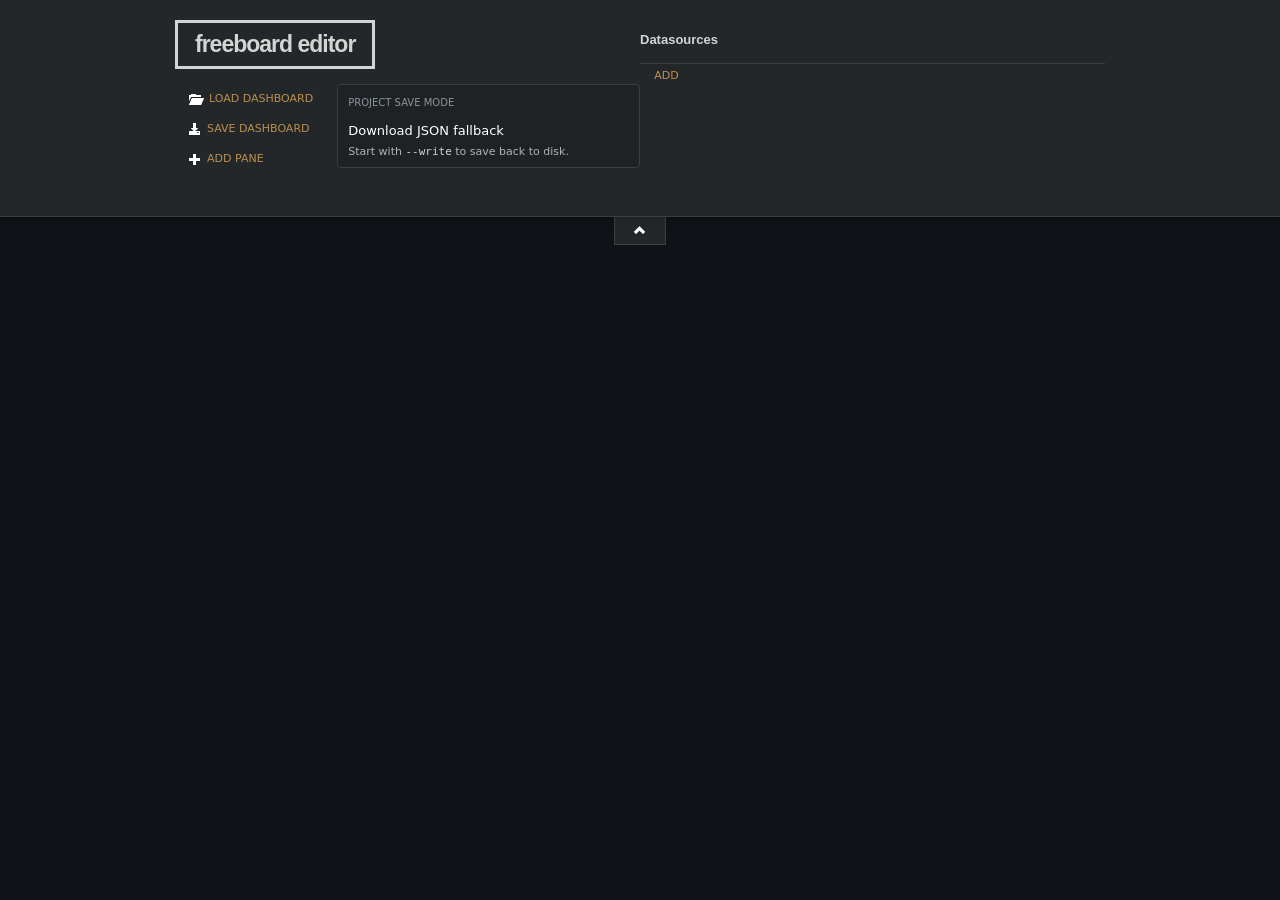
<file: index-dev.html>
<!DOCTYPE html>
<!-- Dev Version links to full versions (non-minified) of javascript and css files -->
<html>
<head>
    <meta charset="UTF-8">
    <title>freeboard</title>
	<meta name="mobile-web-app-capable" content="yes">
    <meta name="apple-mobile-web-app-capable" content="yes" />
    <meta name="apple-mobile-web-app-status-bar-style" content="black" />
    <meta name="viewport" content = "width = device-width, initial-scale = 1, user-scalable = no" />
    <link href="lib/css/thirdparty/jquery.gridster.min.css" rel="stylesheet" />
	<link href="lib/css/thirdparty/codemirror.css" rel="stylesheet" />
	<link href="lib/css/thirdparty/codemirror-ambiance.css" rel="stylesheet" />
    <link href="lib/css/freeboard/styles.css" rel="stylesheet" />
    <script src="lib/js/thirdparty/head.js"></script>
    <script type="text/javascript">
        head.js("lib/js/thirdparty/knockout.js",
                "lib/js/thirdparty/jquery.js",
                "lib/js/thirdparty/jquery-ui.js",
                "lib/js/thirdparty/underscore.js",
                "lib/js/thirdparty/jquery.gridster.js",
                "lib/js/thirdparty/jquery.caret.js",
				"lib/js/thirdparty/codemirror.js",
				"lib/js/thirdparty/jquery.xdomainrequest.js",

                "lib/js/freeboard/FreeboardModel.js",
                "lib/js/freeboard/DatasourceModel.js",
                "lib/js/freeboard/PaneModel.js",
                "lib/js/freeboard/WidgetModel.js",
                "lib/js/freeboard/FreeboardUI.js",
                "lib/js/freeboard/DialogBox.js",
                "lib/js/freeboard/PluginEditor.js",
                "lib/js/freeboard/ValueEditor.js",
                "lib/js/freeboard/JSEditor.js",
                "lib/js/freeboard/DeveloperConsole.js",
                "lib/js/freeboard/freeboard.js",

                "plugins/freeboard/freeboard.datasources.js",
                "plugins/freeboard/freeboard.widgets.js",
                "examples/plugin_example.js",

                // *** Load more plugins here ***
                function(){
                    $(function()
                    { //DOM Ready
						freeboard.setAssetRoot("/freeboard-ui/");
                        freeboard.initialize(true);
                    });
                });
    </script>
</head>
<body>
<div id="board-content">
    <img id="dash-logo" data-bind="attr:{src: header_image}, visible:header_image()">
    <div class="gridster responsive-column-width">
        <ul data-bind="grid: true">
        </ul>
    </div>
</div>
<header id="main-header" data-bind="if:allow_edit">
    <div id="admin-bar">
        <div id="admin-menu">
            <div id="board-tools">
                <h1 id="board-logo" class="title bordered">freeboard editor</h1>
                <div id="board-actions">
                    <ul class="board-toolbar vertical">
                        <li data-bind="click: loadDashboardFromLocalFile"><i id="full-screen-icon" class="icon-folder-open icon-white"></i><label id="full-screen">Load Dashboard</label></li>
                        <li><i class="icon-download-alt icon-white"></i>
                            <label data-bind="click: saveDashboardClicked">Save Dashboard</label>
                            <label style="display: none;" data-bind="click: saveDashboard" data-pretty="true">[Pretty]</label>
                            <label style="display: none;" data-bind="click: saveDashboard" data-pretty="false">[Minified]</label>
                        </li>
                        <li id="add-pane" data-bind="click: createPane"><i class="icon-plus icon-white"></i><label>Add Pane</label></li>
                    </ul>
                    <div id="project-save-mode" class="project-save-mode">
                        <div class="project-save-mode-label">Project Save Mode</div>
                        <div id="project-save-mode-value" class="project-save-mode-value">Download JSON fallback</div>
                        <div id="project-save-mode-detail" class="project-save-mode-detail">Start with <code>--write</code> to save back to disk.</div>
                    </div>
                </div>
            </div>
            <div id="datasources">
                <h2 class="title">Datasources</h2>

                <div class="datasource-list-container">
                    <table class="table table-condensed sub-table" id="datasources-list" data-bind="if: datasources().length">
                        <thead>
                        <tr>
                            <th>Name</th>
                            <th>Last Updated</th>
                            <th>&nbsp;</th>
                        </tr>
                        </thead>
                        <tbody data-bind="foreach: datasources">
                        <tr>
                            <td>
                                <span class="text-button datasource-name" data-bind="text: name, pluginEditor: {operation: 'edit', type: 'datasource'}"></span>
                            </td>
                            <td data-bind="text: last_updated"></td>
                            <td>
                                <ul class="board-toolbar">
                                    <li data-bind="click: updateNow"><i class="icon-refresh icon-white"></i></li>
                                    <li data-bind="pluginEditor: {operation: 'delete', type: 'datasource'}">
                                        <i class="icon-trash icon-white"></i></li>
                                </ul>
                            </td>
                        </tr>
                        </tbody>
                    </table>
                </div>
                <span class="text-button table-operation" data-bind="pluginEditor: {operation: 'add', type: 'datasource'}">ADD</span>
            </div>
        </div>
    </div>
	<div id="column-tools" class="responsive-column-width">
		<ul class="board-toolbar left-columns">
			<li class="column-tool add" data-bind="click: addGridColumnLeft"><span class="column-icon right"></span><i class="icon-arrow-left icon-white"></i></li>
			<li class="column-tool sub" data-bind="click: subGridColumnLeft"><span class="column-icon left"></span><i class="icon-arrow-right icon-white"></i></li>
		</ul>
		<ul class="board-toolbar right-columns">
			<li class="column-tool sub" data-bind="click: subGridColumnRight"><span class="column-icon right"></span><i class="icon-arrow-left icon-white"></i></li>
			<li class="column-tool add" data-bind="click: addGridColumnRight"><span class="column-icon left"></span><i class="icon-arrow-right icon-white"></i></li>
		</ul>
	</div>
    <div id="toggle-header" data-bind="click: toggleEditing">
        <i id="toggle-header-icon" class="icon-wrench icon-white"></i>
	</div>
</header>

<div style="display:hidden">
    <ul data-bind="template: { name: 'pane-template', foreach: panes}">
    </ul>
</div>

<script type="text/html" id="pane-template">
    <li data-bind="pane: true">
        <header>
            <h1 class="pane-title" data-bind="editableText: title, editable: $root.isEditing"></h1>
            <ul class="board-toolbar pane-tools">
                <li data-bind="pluginEditor: {operation: 'add', type: 'widget'}">
                    <i class="icon-plus icon-white"></i>
                </li>
                <li data-bind="pluginEditor: {operation: 'edit', type: 'pane'}">
                    <i class="icon-wrench icon-white"></i>
                </li>
                <li data-bind="pluginEditor: {operation: 'delete', type: 'pane'}">
                    <i class="icon-trash icon-white"></i>
                </li>
            </ul>
        </header>
        <section data-bind="foreach: widgets">
            <div class="sub-section" data-bind="css: 'sub-section-height-' + height()">
                <div class="widget" data-bind="widget: true, css:{fillsize:fillSize}"></div>
                <div class="sub-section-tools">
                    <ul class="board-toolbar">
                        <!-- ko if:$parent.widgetCanMoveUp($data) -->
                        <li data-bind="click:$parent.moveWidgetUp"><i class="icon-chevron-up icon-white"></i></li>
                        <!-- /ko -->
                        <!-- ko if:$parent.widgetCanMoveDown($data) -->
                        <li data-bind="click:$parent.moveWidgetDown"><i class="icon-chevron-down icon-white"></i></li>
                        <!-- /ko -->
                        <li data-bind="pluginEditor: {operation: 'edit', type: 'widget'}"><i class="icon-wrench icon-white"></i></li>
                        <li data-bind="pluginEditor: {operation: 'delete', type: 'widget'}"><i class="icon-trash icon-white"></i></li>
                    </ul>
                </div>
            </div>
        </section>
        <button type="button" class="pane-add-widget" data-bind="visible: $root.isEditing, pluginEditor: {operation: 'add', type: 'widget'}">Add widget</button>
    </li>
</script>

</body>
</html>
</file>
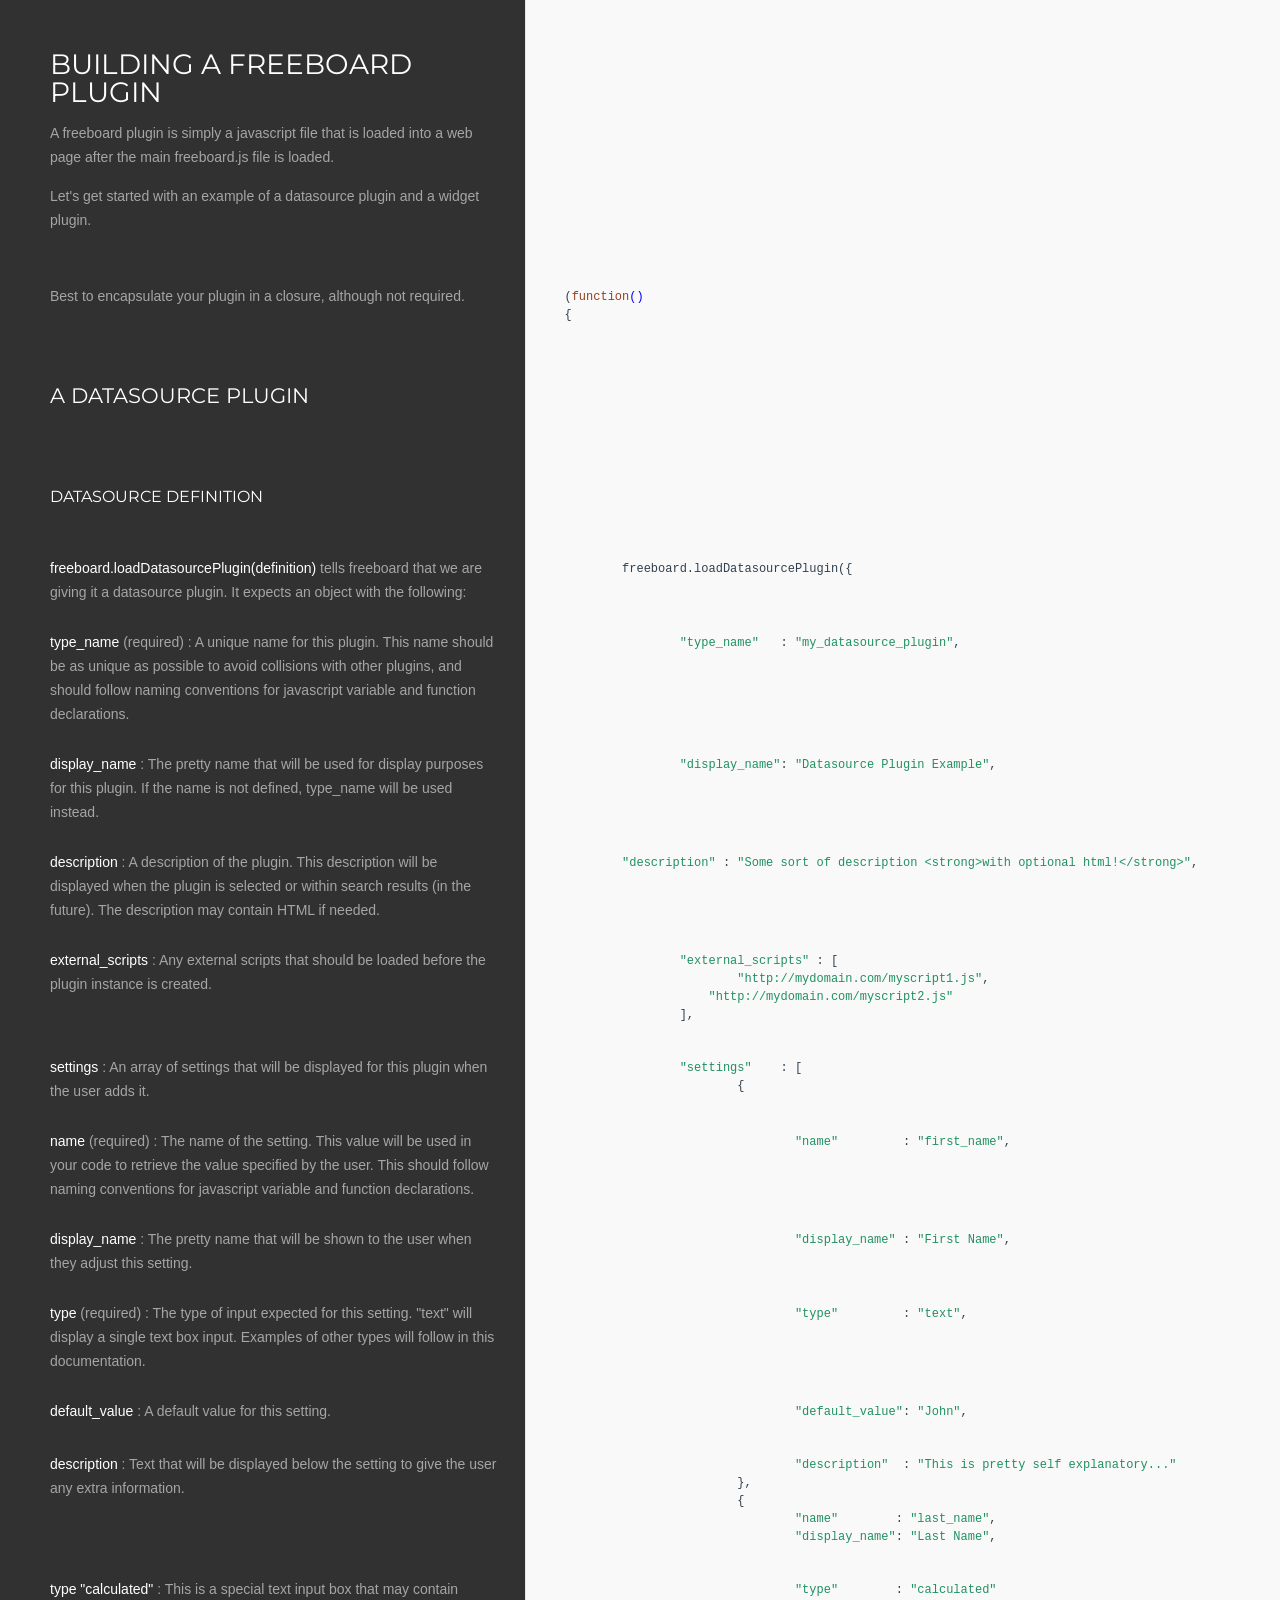
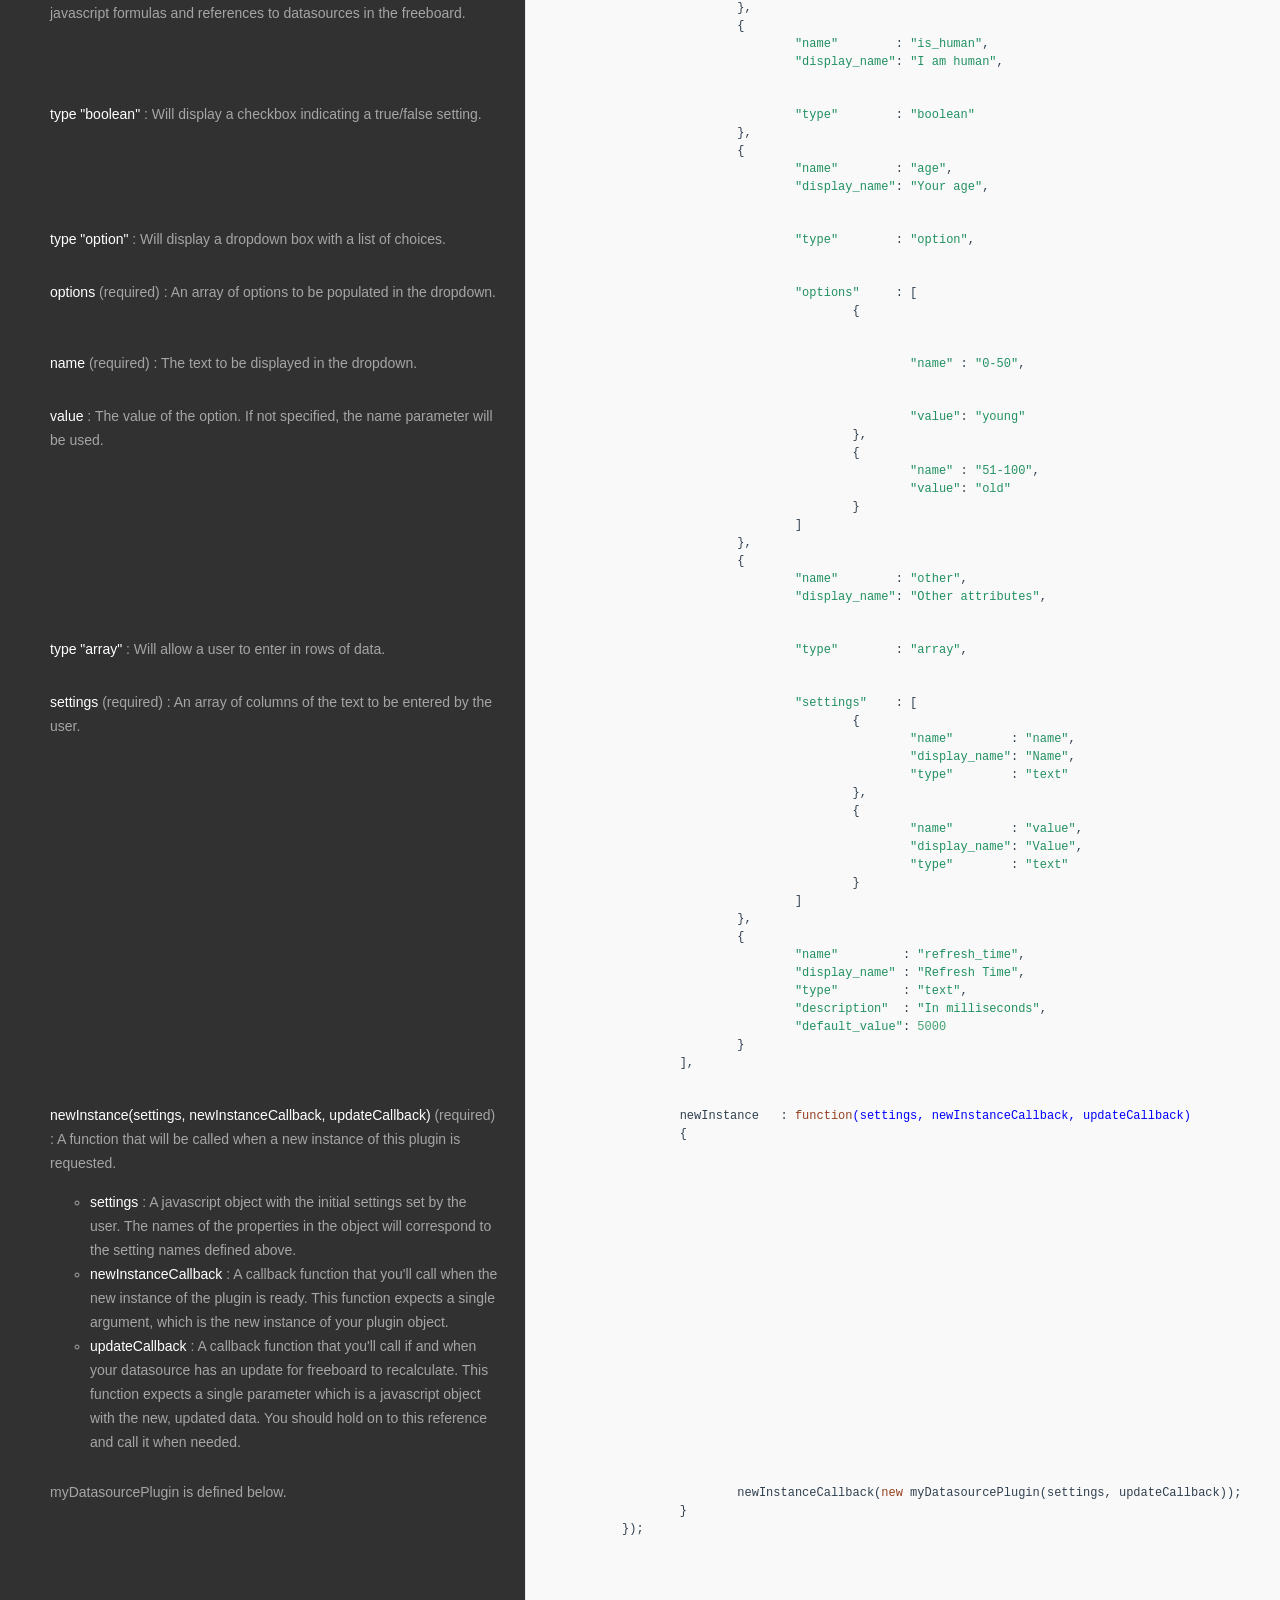
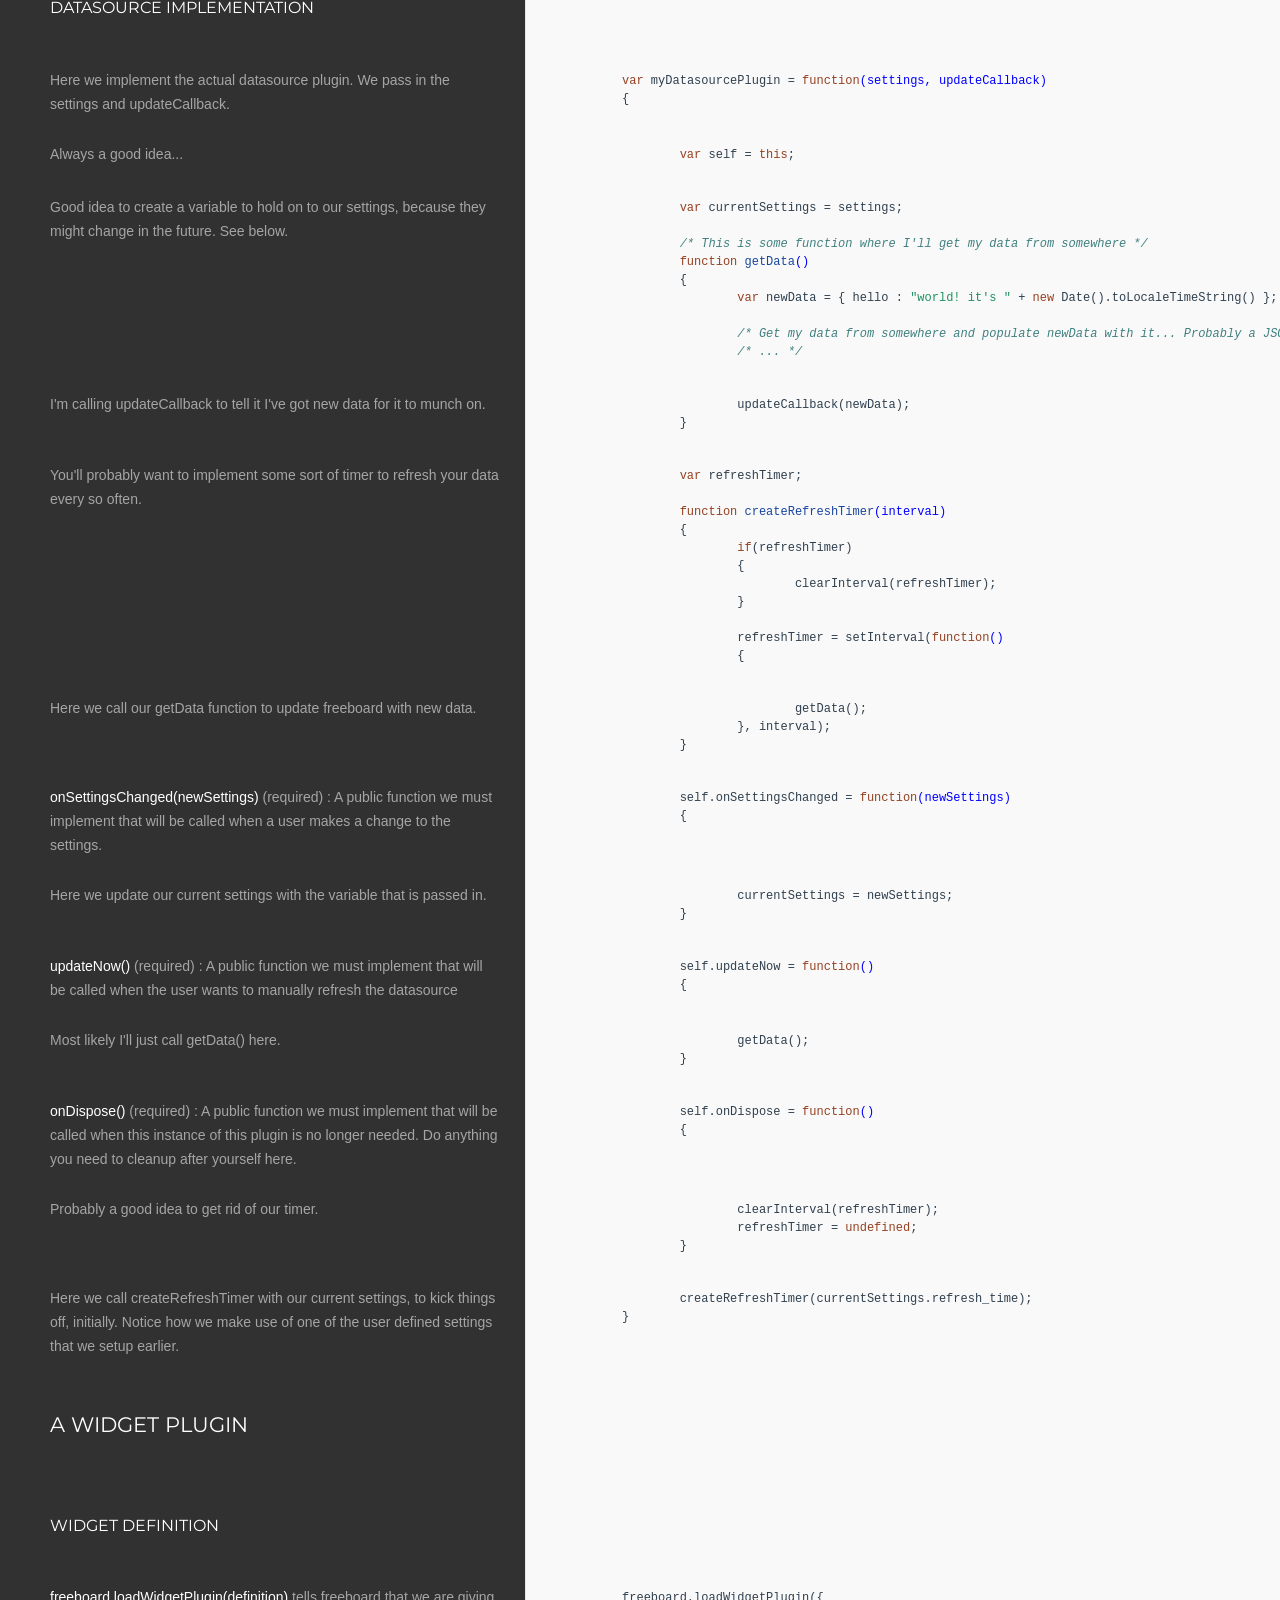
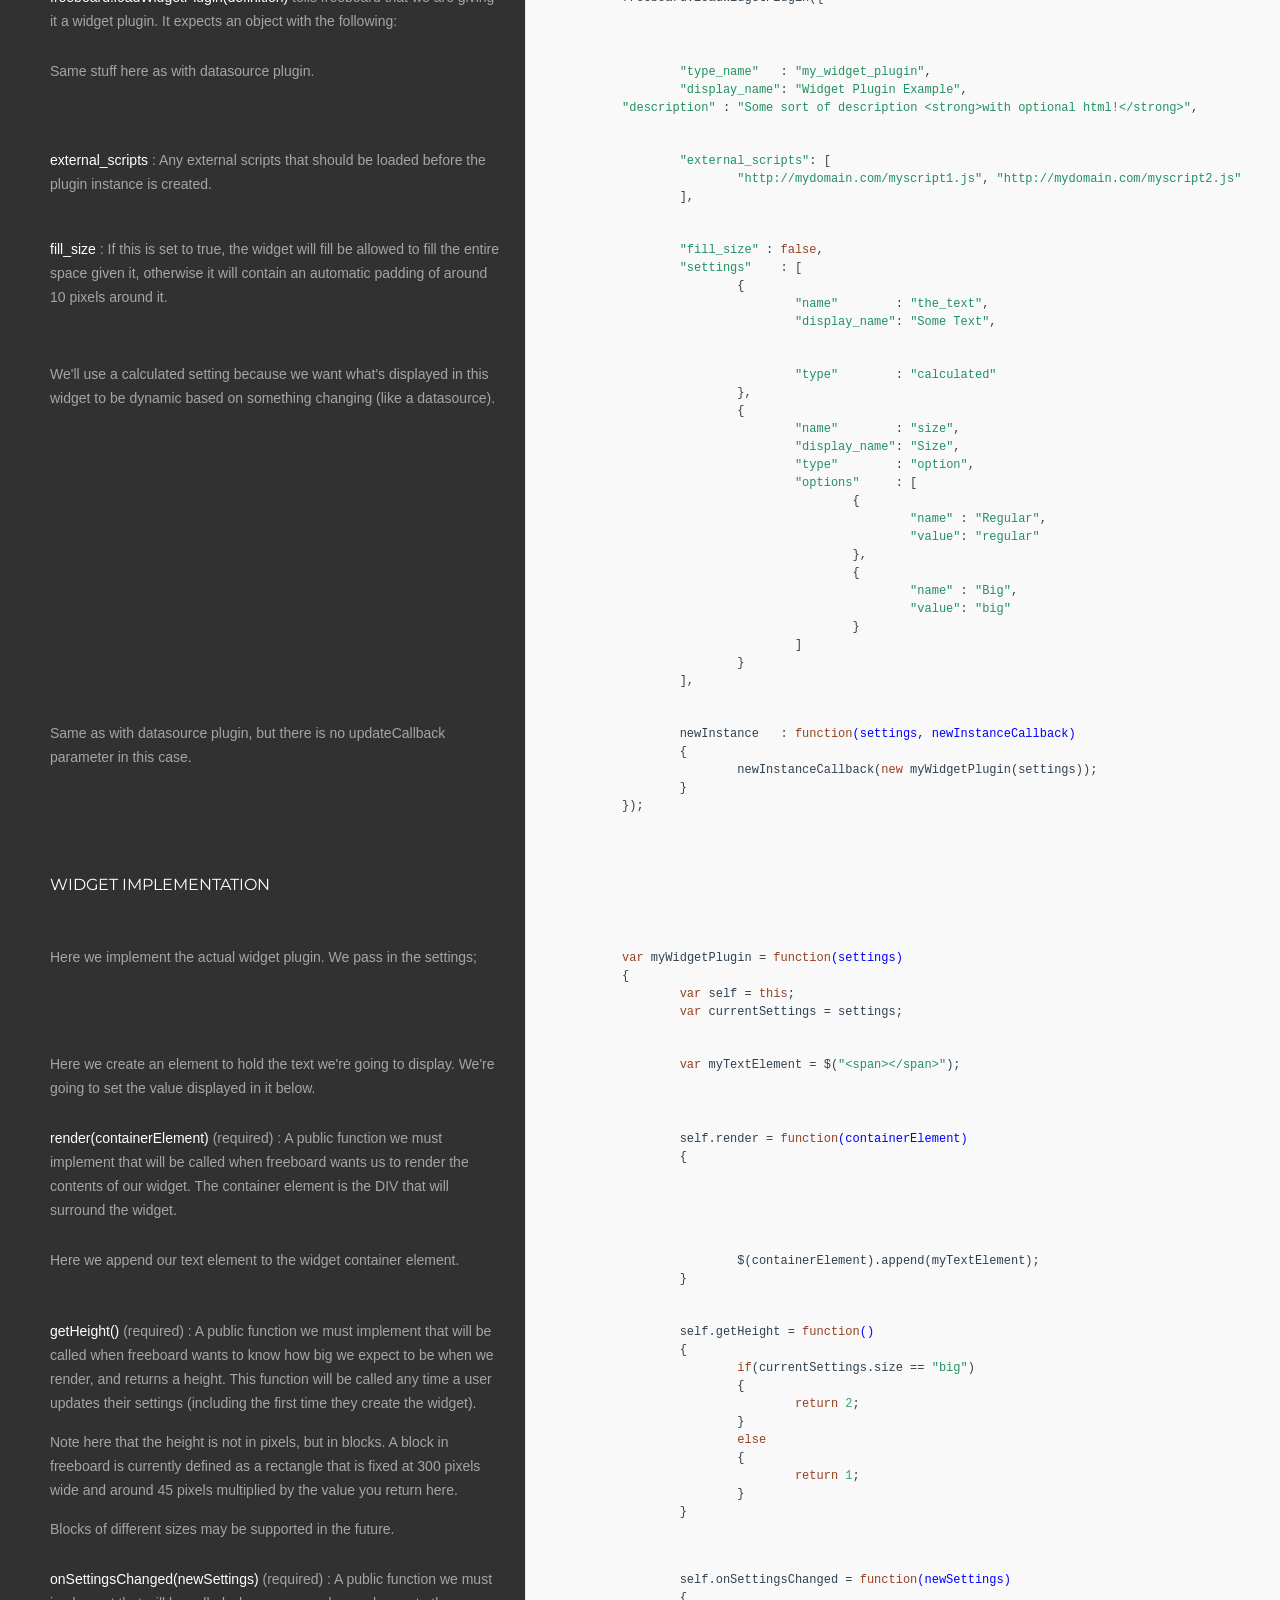
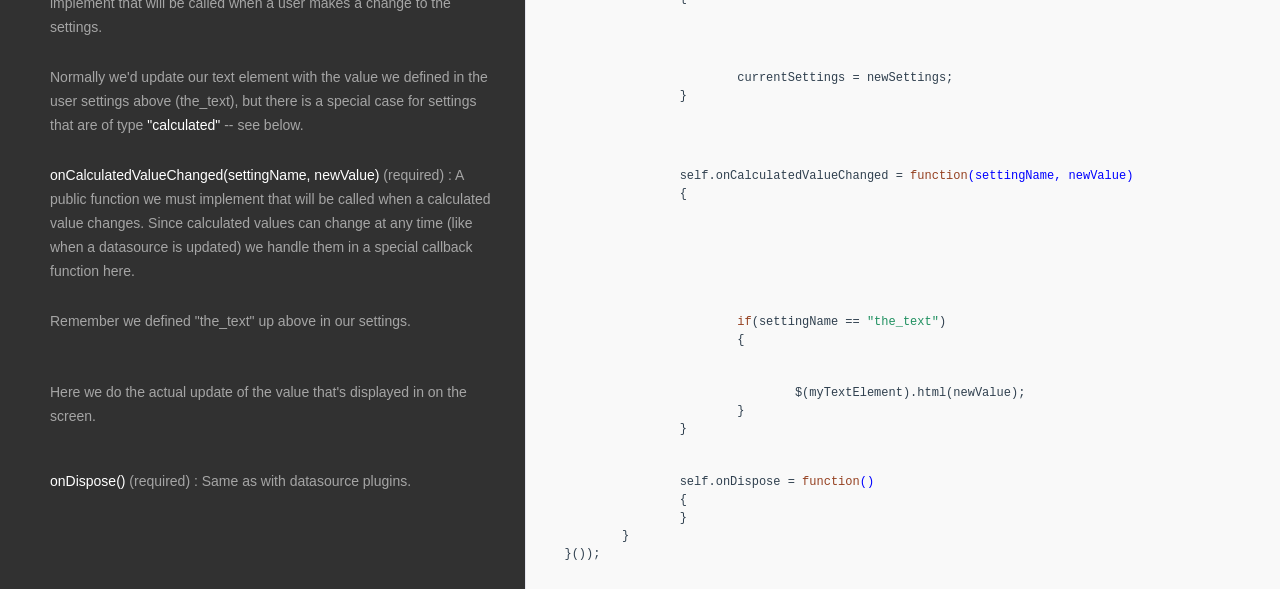
<file: docs/plugin_example.html>
<!DOCTYPE html>

<html>
<head>
  <title>Building a Freeboard Plugin</title>
  <meta http-equiv="content-type" content="text/html; charset=UTF-8">
  <meta name="viewport" content="width=device-width, target-densitydpi=160dpi, initial-scale=1.0; maximum-scale=1.0; user-scalable=0;">
  <link rel="stylesheet" media="all" href="docco-fb.css" />
</head>
<body>
  <div id="container">
    <div id="background"></div>
    
    <ul class="sections">
        
        
        
        <li id="section-1">
            <div class="annotation">
              
              <div class="pilwrap ">
                <a class="pilcrow" href="#section-1">&#182;</a>
              </div>
              <h1 id="building-a-freeboard-plugin">Building a Freeboard Plugin</h1>
<p>A freeboard plugin is simply a javascript file that is loaded into a web page after the main freeboard.js file is loaded.</p>
<p>Let&#39;s get started with an example of a datasource plugin and a widget plugin.</p>
<hr>

            </div>
            
        </li>
        
        
        <li id="section-2">
            <div class="annotation">
              
              <div class="pilwrap ">
                <a class="pilcrow" href="#section-2">&#182;</a>
              </div>
              <p>Best to encapsulate your plugin in a closure, although not required.</p>

            </div>
            
            <div class="content"><div class='highlight'><pre>(<span class="function"><span class="keyword">function</span><span class="params">()</span>
{</span></pre></div></div>
            
        </li>
        
        
        <li id="section-3">
            <div class="annotation">
              
              <div class="pilwrap ">
                <a class="pilcrow" href="#section-3">&#182;</a>
              </div>
              <h2 id="a-datasource-plugin">A Datasource Plugin</h2>
<hr>

            </div>
            
        </li>
        
        
        <li id="section-4">
            <div class="annotation">
              
              <div class="pilwrap ">
                <a class="pilcrow" href="#section-4">&#182;</a>
              </div>
              <h3 id="datasource-definition">Datasource Definition</h3>
<hr>

            </div>
            
        </li>
        
        
        <li id="section-5">
            <div class="annotation">
              
              <div class="pilwrap ">
                <a class="pilcrow" href="#section-5">&#182;</a>
              </div>
              <p><strong>freeboard.loadDatasourcePlugin(definition)</strong> tells freeboard that we are giving it a datasource plugin. It expects an object with the following:</p>

            </div>
            
            <div class="content"><div class='highlight'><pre>	freeboard.loadDatasourcePlugin({</pre></div></div>
            
        </li>
        
        
        <li id="section-6">
            <div class="annotation">
              
              <div class="pilwrap ">
                <a class="pilcrow" href="#section-6">&#182;</a>
              </div>
              <p><strong>type_name</strong> (required) : A unique name for this plugin. This name should be as unique as possible to avoid collisions with other plugins, and should follow naming conventions for javascript variable and function declarations.</p>

            </div>
            
            <div class="content"><div class='highlight'><pre>		<span class="string">"type_name"</span>   : <span class="string">"my_datasource_plugin"</span>,</pre></div></div>
            
        </li>
        
        
        <li id="section-7">
            <div class="annotation">
              
              <div class="pilwrap ">
                <a class="pilcrow" href="#section-7">&#182;</a>
              </div>
              <p><strong>display_name</strong> : The pretty name that will be used for display purposes for this plugin. If the name is not defined, type_name will be used instead.</p>

            </div>
            
            <div class="content"><div class='highlight'><pre>		<span class="string">"display_name"</span>: <span class="string">"Datasource Plugin Example"</span>,</pre></div></div>
            
        </li>
        
        
        <li id="section-8">
            <div class="annotation">
              
              <div class="pilwrap ">
                <a class="pilcrow" href="#section-8">&#182;</a>
              </div>
              <p><strong>description</strong> : A description of the plugin. This description will be displayed when the plugin is selected or within search results (in the future). The description may contain HTML if needed.</p>

            </div>
            
            <div class="content"><div class='highlight'><pre>        <span class="string">"description"</span> : <span class="string">"Some sort of description &lt;strong&gt;with optional html!&lt;/strong&gt;"</span>,</pre></div></div>
            
        </li>
        
        
        <li id="section-9">
            <div class="annotation">
              
              <div class="pilwrap ">
                <a class="pilcrow" href="#section-9">&#182;</a>
              </div>
              <p><strong>external_scripts</strong> : Any external scripts that should be loaded before the plugin instance is created.</p>

            </div>
            
            <div class="content"><div class='highlight'><pre>		<span class="string">"external_scripts"</span> : [
			<span class="string">"http://mydomain.com/myscript1.js"</span>,
		    <span class="string">"http://mydomain.com/myscript2.js"</span>
		],</pre></div></div>
            
        </li>
        
        
        <li id="section-10">
            <div class="annotation">
              
              <div class="pilwrap ">
                <a class="pilcrow" href="#section-10">&#182;</a>
              </div>
              <p><strong>settings</strong> : An array of settings that will be displayed for this plugin when the user adds it.</p>

            </div>
            
            <div class="content"><div class='highlight'><pre>		<span class="string">"settings"</span>    : [
			{</pre></div></div>
            
        </li>
        
        
        <li id="section-11">
            <div class="annotation">
              
              <div class="pilwrap ">
                <a class="pilcrow" href="#section-11">&#182;</a>
              </div>
              <p><strong>name</strong> (required) : The name of the setting. This value will be used in your code to retrieve the value specified by the user. This should follow naming conventions for javascript variable and function declarations.</p>

            </div>
            
            <div class="content"><div class='highlight'><pre>				<span class="string">"name"</span>         : <span class="string">"first_name"</span>,</pre></div></div>
            
        </li>
        
        
        <li id="section-12">
            <div class="annotation">
              
              <div class="pilwrap ">
                <a class="pilcrow" href="#section-12">&#182;</a>
              </div>
              <p><strong>display_name</strong> : The pretty name that will be shown to the user when they adjust this setting.</p>

            </div>
            
            <div class="content"><div class='highlight'><pre>				<span class="string">"display_name"</span> : <span class="string">"First Name"</span>,</pre></div></div>
            
        </li>
        
        
        <li id="section-13">
            <div class="annotation">
              
              <div class="pilwrap ">
                <a class="pilcrow" href="#section-13">&#182;</a>
              </div>
              <p><strong>type</strong> (required) : The type of input expected for this setting. &quot;text&quot; will display a single text box input. Examples of other types will follow in this documentation.</p>

            </div>
            
            <div class="content"><div class='highlight'><pre>				<span class="string">"type"</span>         : <span class="string">"text"</span>,</pre></div></div>
            
        </li>
        
        
        <li id="section-14">
            <div class="annotation">
              
              <div class="pilwrap ">
                <a class="pilcrow" href="#section-14">&#182;</a>
              </div>
              <p><strong>default_value</strong> : A default value for this setting.</p>

            </div>
            
            <div class="content"><div class='highlight'><pre>				<span class="string">"default_value"</span>: <span class="string">"John"</span>,</pre></div></div>
            
        </li>
        
        
        <li id="section-15">
            <div class="annotation">
              
              <div class="pilwrap ">
                <a class="pilcrow" href="#section-15">&#182;</a>
              </div>
              <p><strong>description</strong> : Text that will be displayed below the setting to give the user any extra information.</p>

            </div>
            
            <div class="content"><div class='highlight'><pre>				<span class="string">"description"</span>  : <span class="string">"This is pretty self explanatory..."</span>
			},
			{
				<span class="string">"name"</span>        : <span class="string">"last_name"</span>,
				<span class="string">"display_name"</span>: <span class="string">"Last Name"</span>,</pre></div></div>
            
        </li>
        
        
        <li id="section-16">
            <div class="annotation">
              
              <div class="pilwrap ">
                <a class="pilcrow" href="#section-16">&#182;</a>
              </div>
              <p><strong>type &quot;calculated&quot;</strong> : This is a special text input box that may contain javascript formulas and references to datasources in the freeboard.</p>

            </div>
            
            <div class="content"><div class='highlight'><pre>				<span class="string">"type"</span>        : <span class="string">"calculated"</span>
			},
			{
				<span class="string">"name"</span>        : <span class="string">"is_human"</span>,
				<span class="string">"display_name"</span>: <span class="string">"I am human"</span>,</pre></div></div>
            
        </li>
        
        
        <li id="section-17">
            <div class="annotation">
              
              <div class="pilwrap ">
                <a class="pilcrow" href="#section-17">&#182;</a>
              </div>
              <p><strong>type &quot;boolean&quot;</strong> : Will display a checkbox indicating a true/false setting.</p>

            </div>
            
            <div class="content"><div class='highlight'><pre>				<span class="string">"type"</span>        : <span class="string">"boolean"</span>
			},
			{
				<span class="string">"name"</span>        : <span class="string">"age"</span>,
				<span class="string">"display_name"</span>: <span class="string">"Your age"</span>,</pre></div></div>
            
        </li>
        
        
        <li id="section-18">
            <div class="annotation">
              
              <div class="pilwrap ">
                <a class="pilcrow" href="#section-18">&#182;</a>
              </div>
              <p><strong>type &quot;option&quot;</strong> : Will display a dropdown box with a list of choices.</p>

            </div>
            
            <div class="content"><div class='highlight'><pre>				<span class="string">"type"</span>        : <span class="string">"option"</span>,</pre></div></div>
            
        </li>
        
        
        <li id="section-19">
            <div class="annotation">
              
              <div class="pilwrap ">
                <a class="pilcrow" href="#section-19">&#182;</a>
              </div>
              <p><strong>options</strong> (required) : An array of options to be populated in the dropdown.</p>

            </div>
            
            <div class="content"><div class='highlight'><pre>				<span class="string">"options"</span>     : [
					{</pre></div></div>
            
        </li>
        
        
        <li id="section-20">
            <div class="annotation">
              
              <div class="pilwrap ">
                <a class="pilcrow" href="#section-20">&#182;</a>
              </div>
              <p><strong>name</strong> (required) : The text to be displayed in the dropdown.</p>

            </div>
            
            <div class="content"><div class='highlight'><pre>						<span class="string">"name"</span> : <span class="string">"0-50"</span>,</pre></div></div>
            
        </li>
        
        
        <li id="section-21">
            <div class="annotation">
              
              <div class="pilwrap ">
                <a class="pilcrow" href="#section-21">&#182;</a>
              </div>
              <p><strong>value</strong> : The value of the option. If not specified, the name parameter will be used.</p>

            </div>
            
            <div class="content"><div class='highlight'><pre>						<span class="string">"value"</span>: <span class="string">"young"</span>
					},
					{
						<span class="string">"name"</span> : <span class="string">"51-100"</span>,
						<span class="string">"value"</span>: <span class="string">"old"</span>
					}
				]
			},
			{
				<span class="string">"name"</span>        : <span class="string">"other"</span>,
				<span class="string">"display_name"</span>: <span class="string">"Other attributes"</span>,</pre></div></div>
            
        </li>
        
        
        <li id="section-22">
            <div class="annotation">
              
              <div class="pilwrap ">
                <a class="pilcrow" href="#section-22">&#182;</a>
              </div>
              <p><strong>type &quot;array&quot;</strong> : Will allow a user to enter in rows of data.</p>

            </div>
            
            <div class="content"><div class='highlight'><pre>				<span class="string">"type"</span>        : <span class="string">"array"</span>,</pre></div></div>
            
        </li>
        
        
        <li id="section-23">
            <div class="annotation">
              
              <div class="pilwrap ">
                <a class="pilcrow" href="#section-23">&#182;</a>
              </div>
              <p><strong>settings</strong> (required) : An array of columns of the text to be entered by the user.</p>

            </div>
            
            <div class="content"><div class='highlight'><pre>				<span class="string">"settings"</span>    : [
					{
						<span class="string">"name"</span>        : <span class="string">"name"</span>,
						<span class="string">"display_name"</span>: <span class="string">"Name"</span>,
						<span class="string">"type"</span>        : <span class="string">"text"</span>
					},
					{
						<span class="string">"name"</span>        : <span class="string">"value"</span>,
						<span class="string">"display_name"</span>: <span class="string">"Value"</span>,
						<span class="string">"type"</span>        : <span class="string">"text"</span>
					}
				]
			},
			{
				<span class="string">"name"</span>         : <span class="string">"refresh_time"</span>,
				<span class="string">"display_name"</span> : <span class="string">"Refresh Time"</span>,
				<span class="string">"type"</span>         : <span class="string">"text"</span>,
				<span class="string">"description"</span>  : <span class="string">"In milliseconds"</span>,
				<span class="string">"default_value"</span>: <span class="number">5000</span>
			}
		],</pre></div></div>
            
        </li>
        
        
        <li id="section-24">
            <div class="annotation">
              
              <div class="pilwrap ">
                <a class="pilcrow" href="#section-24">&#182;</a>
              </div>
              <p><strong>newInstance(settings, newInstanceCallback, updateCallback)</strong> (required) : A function that will be called when a new instance of this plugin is requested.</p>
<ul>
<li><strong>settings</strong> : A javascript object with the initial settings set by the user. The names of the properties in the object will correspond to the setting names defined above.</li>
<li><strong>newInstanceCallback</strong> : A callback function that you&#39;ll call when the new instance of the plugin is ready. This function expects a single argument, which is the new instance of your plugin object.</li>
<li><strong>updateCallback</strong> : A callback function that you&#39;ll call if and when your datasource has an update for freeboard to recalculate. This function expects a single parameter which is a javascript object with the new, updated data. You should hold on to this reference and call it when needed.</li>
</ul>

            </div>
            
            <div class="content"><div class='highlight'><pre>		newInstance   : <span class="function"><span class="keyword">function</span><span class="params">(settings, newInstanceCallback, updateCallback)</span>
		{</span></pre></div></div>
            
        </li>
        
        
        <li id="section-25">
            <div class="annotation">
              
              <div class="pilwrap ">
                <a class="pilcrow" href="#section-25">&#182;</a>
              </div>
              <p>myDatasourcePlugin is defined below.</p>

            </div>
            
            <div class="content"><div class='highlight'><pre>			newInstanceCallback(<span class="keyword">new</span> myDatasourcePlugin(settings, updateCallback));
		}
	});</pre></div></div>
            
        </li>
        
        
        <li id="section-26">
            <div class="annotation">
              
              <div class="pilwrap ">
                <a class="pilcrow" href="#section-26">&#182;</a>
              </div>
              <h3 id="datasource-implementation">Datasource Implementation</h3>
<hr>

            </div>
            
        </li>
        
        
        <li id="section-27">
            <div class="annotation">
              
              <div class="pilwrap ">
                <a class="pilcrow" href="#section-27">&#182;</a>
              </div>
              <p>Here we implement the actual datasource plugin. We pass in the settings and updateCallback.</p>

            </div>
            
            <div class="content"><div class='highlight'><pre>	<span class="keyword">var</span> myDatasourcePlugin = <span class="function"><span class="keyword">function</span><span class="params">(settings, updateCallback)</span>
	{</span></pre></div></div>
            
        </li>
        
        
        <li id="section-28">
            <div class="annotation">
              
              <div class="pilwrap ">
                <a class="pilcrow" href="#section-28">&#182;</a>
              </div>
              <p>Always a good idea...</p>

            </div>
            
            <div class="content"><div class='highlight'><pre>		<span class="keyword">var</span> self = <span class="keyword">this</span>;</pre></div></div>
            
        </li>
        
        
        <li id="section-29">
            <div class="annotation">
              
              <div class="pilwrap ">
                <a class="pilcrow" href="#section-29">&#182;</a>
              </div>
              <p>Good idea to create a variable to hold on to our settings, because they might change in the future. See below.</p>

            </div>
            
            <div class="content"><div class='highlight'><pre>		<span class="keyword">var</span> currentSettings = settings;

		<span class="comment">/* This is some function where I'll get my data from somewhere */</span>
		<span class="function"><span class="keyword">function</span> <span class="title">getData</span><span class="params">()</span>
		{</span>
			<span class="keyword">var</span> newData = { hello : <span class="string">"world! it's "</span> + <span class="keyword">new</span> Date().toLocaleTimeString() }; <span class="comment">// Just putting some sample data in for fun.</span>

			<span class="comment">/* Get my data from somewhere and populate newData with it... Probably a JSON API or something. */</span>
			<span class="comment">/* ... */</span></pre></div></div>
            
        </li>
        
        
        <li id="section-30">
            <div class="annotation">
              
              <div class="pilwrap ">
                <a class="pilcrow" href="#section-30">&#182;</a>
              </div>
              <p>I&#39;m calling updateCallback to tell it I&#39;ve got new data for it to munch on.</p>

            </div>
            
            <div class="content"><div class='highlight'><pre>			updateCallback(newData);
		}</pre></div></div>
            
        </li>
        
        
        <li id="section-31">
            <div class="annotation">
              
              <div class="pilwrap ">
                <a class="pilcrow" href="#section-31">&#182;</a>
              </div>
              <p>You&#39;ll probably want to implement some sort of timer to refresh your data every so often.</p>

            </div>
            
            <div class="content"><div class='highlight'><pre>		<span class="keyword">var</span> refreshTimer;

		<span class="function"><span class="keyword">function</span> <span class="title">createRefreshTimer</span><span class="params">(interval)</span>
		{</span>
			<span class="keyword">if</span>(refreshTimer)
			{
				clearInterval(refreshTimer);
			}

			refreshTimer = setInterval(<span class="function"><span class="keyword">function</span><span class="params">()</span>
			{</span></pre></div></div>
            
        </li>
        
        
        <li id="section-32">
            <div class="annotation">
              
              <div class="pilwrap ">
                <a class="pilcrow" href="#section-32">&#182;</a>
              </div>
              <p>Here we call our getData function to update freeboard with new data.</p>

            </div>
            
            <div class="content"><div class='highlight'><pre>				getData();
			}, interval);
		}</pre></div></div>
            
        </li>
        
        
        <li id="section-33">
            <div class="annotation">
              
              <div class="pilwrap ">
                <a class="pilcrow" href="#section-33">&#182;</a>
              </div>
              <p><strong>onSettingsChanged(newSettings)</strong> (required) : A public function we must implement that will be called when a user makes a change to the settings.</p>

            </div>
            
            <div class="content"><div class='highlight'><pre>		self.onSettingsChanged = <span class="function"><span class="keyword">function</span><span class="params">(newSettings)</span>
		{</span></pre></div></div>
            
        </li>
        
        
        <li id="section-34">
            <div class="annotation">
              
              <div class="pilwrap ">
                <a class="pilcrow" href="#section-34">&#182;</a>
              </div>
              <p>Here we update our current settings with the variable that is passed in.</p>

            </div>
            
            <div class="content"><div class='highlight'><pre>			currentSettings = newSettings;
		}</pre></div></div>
            
        </li>
        
        
        <li id="section-35">
            <div class="annotation">
              
              <div class="pilwrap ">
                <a class="pilcrow" href="#section-35">&#182;</a>
              </div>
              <p><strong>updateNow()</strong> (required) : A public function we must implement that will be called when the user wants to manually refresh the datasource</p>

            </div>
            
            <div class="content"><div class='highlight'><pre>		self.updateNow = <span class="function"><span class="keyword">function</span><span class="params">()</span>
		{</span></pre></div></div>
            
        </li>
        
        
        <li id="section-36">
            <div class="annotation">
              
              <div class="pilwrap ">
                <a class="pilcrow" href="#section-36">&#182;</a>
              </div>
              <p>Most likely I&#39;ll just call getData() here.</p>

            </div>
            
            <div class="content"><div class='highlight'><pre>			getData();
		}</pre></div></div>
            
        </li>
        
        
        <li id="section-37">
            <div class="annotation">
              
              <div class="pilwrap ">
                <a class="pilcrow" href="#section-37">&#182;</a>
              </div>
              <p><strong>onDispose()</strong> (required) : A public function we must implement that will be called when this instance of this plugin is no longer needed. Do anything you need to cleanup after yourself here.</p>

            </div>
            
            <div class="content"><div class='highlight'><pre>		self.onDispose = <span class="function"><span class="keyword">function</span><span class="params">()</span>
		{</span></pre></div></div>
            
        </li>
        
        
        <li id="section-38">
            <div class="annotation">
              
              <div class="pilwrap ">
                <a class="pilcrow" href="#section-38">&#182;</a>
              </div>
              <p>Probably a good idea to get rid of our timer.</p>

            </div>
            
            <div class="content"><div class='highlight'><pre>			clearInterval(refreshTimer);
			refreshTimer = <span class="literal">undefined</span>;
		}</pre></div></div>
            
        </li>
        
        
        <li id="section-39">
            <div class="annotation">
              
              <div class="pilwrap ">
                <a class="pilcrow" href="#section-39">&#182;</a>
              </div>
              <p>Here we call createRefreshTimer with our current settings, to kick things off, initially. Notice how we make use of one of the user defined settings that we setup earlier.</p>

            </div>
            
            <div class="content"><div class='highlight'><pre>		createRefreshTimer(currentSettings.refresh_time);
	}</pre></div></div>
            
        </li>
        
        
        <li id="section-40">
            <div class="annotation">
              
              <div class="pilwrap ">
                <a class="pilcrow" href="#section-40">&#182;</a>
              </div>
              <h2 id="a-widget-plugin">A Widget Plugin</h2>
<hr>

            </div>
            
        </li>
        
        
        <li id="section-41">
            <div class="annotation">
              
              <div class="pilwrap ">
                <a class="pilcrow" href="#section-41">&#182;</a>
              </div>
              <h3 id="widget-definition">Widget Definition</h3>
<hr>

            </div>
            
        </li>
        
        
        <li id="section-42">
            <div class="annotation">
              
              <div class="pilwrap ">
                <a class="pilcrow" href="#section-42">&#182;</a>
              </div>
              <p><strong>freeboard.loadWidgetPlugin(definition)</strong> tells freeboard that we are giving it a widget plugin. It expects an object with the following:</p>

            </div>
            
            <div class="content"><div class='highlight'><pre>	freeboard.loadWidgetPlugin({</pre></div></div>
            
        </li>
        
        
        <li id="section-43">
            <div class="annotation">
              
              <div class="pilwrap ">
                <a class="pilcrow" href="#section-43">&#182;</a>
              </div>
              <p>Same stuff here as with datasource plugin.</p>

            </div>
            
            <div class="content"><div class='highlight'><pre>		<span class="string">"type_name"</span>   : <span class="string">"my_widget_plugin"</span>,
		<span class="string">"display_name"</span>: <span class="string">"Widget Plugin Example"</span>,
        <span class="string">"description"</span> : <span class="string">"Some sort of description &lt;strong&gt;with optional html!&lt;/strong&gt;"</span>,</pre></div></div>
            
        </li>
        
        
        <li id="section-44">
            <div class="annotation">
              
              <div class="pilwrap ">
                <a class="pilcrow" href="#section-44">&#182;</a>
              </div>
              <p><strong>external_scripts</strong> : Any external scripts that should be loaded before the plugin instance is created.</p>

            </div>
            
            <div class="content"><div class='highlight'><pre>		<span class="string">"external_scripts"</span>: [
			<span class="string">"http://mydomain.com/myscript1.js"</span>, <span class="string">"http://mydomain.com/myscript2.js"</span>
		],</pre></div></div>
            
        </li>
        
        
        <li id="section-45">
            <div class="annotation">
              
              <div class="pilwrap ">
                <a class="pilcrow" href="#section-45">&#182;</a>
              </div>
              <p><strong>fill_size</strong> : If this is set to true, the widget will fill be allowed to fill the entire space given it, otherwise it will contain an automatic padding of around 10 pixels around it.</p>

            </div>
            
            <div class="content"><div class='highlight'><pre>		<span class="string">"fill_size"</span> : <span class="literal">false</span>,
		<span class="string">"settings"</span>    : [
			{
				<span class="string">"name"</span>        : <span class="string">"the_text"</span>,
				<span class="string">"display_name"</span>: <span class="string">"Some Text"</span>,</pre></div></div>
            
        </li>
        
        
        <li id="section-46">
            <div class="annotation">
              
              <div class="pilwrap ">
                <a class="pilcrow" href="#section-46">&#182;</a>
              </div>
              <p>We&#39;ll use a calculated setting because we want what&#39;s displayed in this widget to be dynamic based on something changing (like a datasource).</p>

            </div>
            
            <div class="content"><div class='highlight'><pre>				<span class="string">"type"</span>        : <span class="string">"calculated"</span>
			},
			{
				<span class="string">"name"</span>        : <span class="string">"size"</span>,
				<span class="string">"display_name"</span>: <span class="string">"Size"</span>,
				<span class="string">"type"</span>        : <span class="string">"option"</span>,
				<span class="string">"options"</span>     : [
					{
						<span class="string">"name"</span> : <span class="string">"Regular"</span>,
						<span class="string">"value"</span>: <span class="string">"regular"</span>
					},
					{
						<span class="string">"name"</span> : <span class="string">"Big"</span>,
						<span class="string">"value"</span>: <span class="string">"big"</span>
					}
				]
			}
		],</pre></div></div>
            
        </li>
        
        
        <li id="section-47">
            <div class="annotation">
              
              <div class="pilwrap ">
                <a class="pilcrow" href="#section-47">&#182;</a>
              </div>
              <p>Same as with datasource plugin, but there is no updateCallback parameter in this case.</p>

            </div>
            
            <div class="content"><div class='highlight'><pre>		newInstance   : <span class="function"><span class="keyword">function</span><span class="params">(settings, newInstanceCallback)</span>
		{</span>
			newInstanceCallback(<span class="keyword">new</span> myWidgetPlugin(settings));
		}
	});</pre></div></div>
            
        </li>
        
        
        <li id="section-48">
            <div class="annotation">
              
              <div class="pilwrap ">
                <a class="pilcrow" href="#section-48">&#182;</a>
              </div>
              <h3 id="widget-implementation">Widget Implementation</h3>
<hr>

            </div>
            
        </li>
        
        
        <li id="section-49">
            <div class="annotation">
              
              <div class="pilwrap ">
                <a class="pilcrow" href="#section-49">&#182;</a>
              </div>
              <p>Here we implement the actual widget plugin. We pass in the settings;</p>

            </div>
            
            <div class="content"><div class='highlight'><pre>	<span class="keyword">var</span> myWidgetPlugin = <span class="function"><span class="keyword">function</span><span class="params">(settings)</span>
	{</span>
		<span class="keyword">var</span> self = <span class="keyword">this</span>;
		<span class="keyword">var</span> currentSettings = settings;</pre></div></div>
            
        </li>
        
        
        <li id="section-50">
            <div class="annotation">
              
              <div class="pilwrap ">
                <a class="pilcrow" href="#section-50">&#182;</a>
              </div>
              <p>Here we create an element to hold the text we&#39;re going to display. We&#39;re going to set the value displayed in it below.</p>

            </div>
            
            <div class="content"><div class='highlight'><pre>		<span class="keyword">var</span> myTextElement = $(<span class="string">"&lt;span&gt;&lt;/span&gt;"</span>);</pre></div></div>
            
        </li>
        
        
        <li id="section-51">
            <div class="annotation">
              
              <div class="pilwrap ">
                <a class="pilcrow" href="#section-51">&#182;</a>
              </div>
              <p><strong>render(containerElement)</strong> (required) : A public function we must implement that will be called when freeboard wants us to render the contents of our widget. The container element is the DIV that will surround the widget.</p>

            </div>
            
            <div class="content"><div class='highlight'><pre>		self.render = <span class="function"><span class="keyword">function</span><span class="params">(containerElement)</span>
		{</span></pre></div></div>
            
        </li>
        
        
        <li id="section-52">
            <div class="annotation">
              
              <div class="pilwrap ">
                <a class="pilcrow" href="#section-52">&#182;</a>
              </div>
              <p>Here we append our text element to the widget container element.</p>

            </div>
            
            <div class="content"><div class='highlight'><pre>			$(containerElement).append(myTextElement);
		}</pre></div></div>
            
        </li>
        
        
        <li id="section-53">
            <div class="annotation">
              
              <div class="pilwrap ">
                <a class="pilcrow" href="#section-53">&#182;</a>
              </div>
              <p><strong>getHeight()</strong> (required) : A public function we must implement that will be called when freeboard wants to know how big we expect to be when we render, and returns a height. This function will be called any time a user updates their settings (including the first time they create the widget).</p>
<p>Note here that the height is not in pixels, but in blocks. A block in freeboard is currently defined as a rectangle that is fixed at 300 pixels wide and around 45 pixels multiplied by the value you return here.</p>
<p>Blocks of different sizes may be supported in the future.</p>

            </div>
            
            <div class="content"><div class='highlight'><pre>		self.getHeight = <span class="function"><span class="keyword">function</span><span class="params">()</span>
		{</span>
			<span class="keyword">if</span>(currentSettings.size == <span class="string">"big"</span>)
			{
				<span class="keyword">return</span> <span class="number">2</span>;
			}
			<span class="keyword">else</span>
			{
				<span class="keyword">return</span> <span class="number">1</span>;
			}
		}</pre></div></div>
            
        </li>
        
        
        <li id="section-54">
            <div class="annotation">
              
              <div class="pilwrap ">
                <a class="pilcrow" href="#section-54">&#182;</a>
              </div>
              <p><strong>onSettingsChanged(newSettings)</strong> (required) : A public function we must implement that will be called when a user makes a change to the settings.</p>

            </div>
            
            <div class="content"><div class='highlight'><pre>		self.onSettingsChanged = <span class="function"><span class="keyword">function</span><span class="params">(newSettings)</span>
		{</span></pre></div></div>
            
        </li>
        
        
        <li id="section-55">
            <div class="annotation">
              
              <div class="pilwrap ">
                <a class="pilcrow" href="#section-55">&#182;</a>
              </div>
              <p>Normally we&#39;d update our text element with the value we defined in the user settings above (the_text), but there is a special case for settings that are of type <strong>&quot;calculated&quot;</strong> -- see below.</p>

            </div>
            
            <div class="content"><div class='highlight'><pre>			currentSettings = newSettings;
		}</pre></div></div>
            
        </li>
        
        
        <li id="section-56">
            <div class="annotation">
              
              <div class="pilwrap ">
                <a class="pilcrow" href="#section-56">&#182;</a>
              </div>
              <p><strong>onCalculatedValueChanged(settingName, newValue)</strong> (required) : A public function we must implement that will be called when a calculated value changes. Since calculated values can change at any time (like when a datasource is updated) we handle them in a special callback function here.</p>

            </div>
            
            <div class="content"><div class='highlight'><pre>		self.onCalculatedValueChanged = <span class="function"><span class="keyword">function</span><span class="params">(settingName, newValue)</span>
		{</span></pre></div></div>
            
        </li>
        
        
        <li id="section-57">
            <div class="annotation">
              
              <div class="pilwrap ">
                <a class="pilcrow" href="#section-57">&#182;</a>
              </div>
              <p>Remember we defined &quot;the_text&quot; up above in our settings.</p>

            </div>
            
            <div class="content"><div class='highlight'><pre>			<span class="keyword">if</span>(settingName == <span class="string">"the_text"</span>)
			{</pre></div></div>
            
        </li>
        
        
        <li id="section-58">
            <div class="annotation">
              
              <div class="pilwrap ">
                <a class="pilcrow" href="#section-58">&#182;</a>
              </div>
              <p>Here we do the actual update of the value that&#39;s displayed in on the screen.</p>

            </div>
            
            <div class="content"><div class='highlight'><pre>				$(myTextElement).html(newValue);
			}
		}</pre></div></div>
            
        </li>
        
        
        <li id="section-59">
            <div class="annotation">
              
              <div class="pilwrap ">
                <a class="pilcrow" href="#section-59">&#182;</a>
              </div>
              <p><strong>onDispose()</strong> (required) : Same as with datasource plugins.</p>

            </div>
            
            <div class="content"><div class='highlight'><pre>		self.onDispose = <span class="function"><span class="keyword">function</span><span class="params">()</span>
		{</span>
		}
	}
}());</pre></div></div>
            
        </li>
        
    </ul>
  </div>
</body>
</html>
</file>
<file: lib/css/thirdparty/codemirror.css>
/* BASICS */

.CodeMirror {
  /* Set height, width, borders, and global font properties here */
  font-family: monospace;
  height: 300px;
}
.CodeMirror-scroll {
  /* Set scrolling behaviour here */
  overflow: auto;
}

/* PADDING */

.CodeMirror-lines {
  padding: 4px 0; /* Vertical padding around content */
}
.CodeMirror pre {
  padding: 0 4px; /* Horizontal padding of content */
}

.CodeMirror-scrollbar-filler, .CodeMirror-gutter-filler {
  background-color: white; /* The little square between H and V scrollbars */
}

/* GUTTER */

.CodeMirror-gutters {
  border-right: 1px solid #ddd;
  background-color: #f7f7f7;
  white-space: nowrap;
}
.CodeMirror-linenumbers {}
.CodeMirror-linenumber {
  padding: 0 3px 0 5px;
  min-width: 20px;
  text-align: right;
  color: #999;
  -moz-box-sizing: content-box;
  box-sizing: content-box;
}

/* CURSOR */

.CodeMirror div.CodeMirror-cursor {
  border-left: 1px solid black;
}
/* Shown when moving in bi-directional text */
.CodeMirror div.CodeMirror-secondarycursor {
  border-left: 1px solid silver;
}
.CodeMirror.cm-keymap-fat-cursor div.CodeMirror-cursor {
  width: auto;
  border: 0;
  background: #7e7;
}
/* Can style cursor different in overwrite (non-insert) mode */
div.CodeMirror-overwrite div.CodeMirror-cursor {}

.cm-tab { display: inline-block; }

.CodeMirror-ruler {
  border-left: 1px solid #ccc;
  position: absolute;
}

/* DEFAULT THEME */

.cm-s-default .cm-keyword {color: #708;}
.cm-s-default .cm-atom {color: #219;}
.cm-s-default .cm-number {color: #164;}
.cm-s-default .cm-def {color: #00f;}
.cm-s-default .cm-variable,
.cm-s-default .cm-punctuation,
.cm-s-default .cm-property,
.cm-s-default .cm-operator {}
.cm-s-default .cm-variable-2 {color: #05a;}
.cm-s-default .cm-variable-3 {color: #085;}
.cm-s-default .cm-comment {color: #a50;}
.cm-s-default .cm-string {color: #a11;}
.cm-s-default .cm-string-2 {color: #f50;}
.cm-s-default .cm-meta {color: #555;}
.cm-s-default .cm-qualifier {color: #555;}
.cm-s-default .cm-builtin {color: #30a;}
.cm-s-default .cm-bracket {color: #997;}
.cm-s-default .cm-tag {color: #170;}
.cm-s-default .cm-attribute {color: #00c;}
.cm-s-default .cm-header {color: blue;}
.cm-s-default .cm-quote {color: #090;}
.cm-s-default .cm-hr {color: #999;}
.cm-s-default .cm-link {color: #00c;}

.cm-negative {color: #d44;}
.cm-positive {color: #292;}
.cm-header, .cm-strong {font-weight: bold;}
.cm-em {font-style: italic;}
.cm-link {text-decoration: underline;}

.cm-s-default .cm-error {color: #f00;}
.cm-invalidchar {color: #f00;}

div.CodeMirror span.CodeMirror-matchingbracket {color: #0f0;}
div.CodeMirror span.CodeMirror-nonmatchingbracket {color: #f22;}
.CodeMirror-activeline-background {background: #e8f2ff;}

/* STOP */

/* The rest of this file contains styles related to the mechanics of
   the editor. You probably shouldn't touch them. */

.CodeMirror {
  line-height: 1;
  position: relative;
  overflow: hidden;
  background: white;
  color: black;
}

.CodeMirror-scroll {
  /* 30px is the magic margin used to hide the element's real scrollbars */
  /* See overflow: hidden in .CodeMirror */
  margin-bottom: -30px; margin-right: -30px;
  padding-bottom: 30px;
  height: 100%;
  outline: none; /* Prevent dragging from highlighting the element */
  position: relative;
  -moz-box-sizing: content-box;
  box-sizing: content-box;
}
.CodeMirror-sizer {
  position: relative;
  border-right: 30px solid transparent;
  -moz-box-sizing: content-box;
  box-sizing: content-box;
}

/* The fake, visible scrollbars. Used to force redraw during scrolling
   before actuall scrolling happens, thus preventing shaking and
   flickering artifacts. */
.CodeMirror-vscrollbar, .CodeMirror-hscrollbar, .CodeMirror-scrollbar-filler, .CodeMirror-gutter-filler {
  position: absolute;
  z-index: 6;
  display: none;
}
.CodeMirror-vscrollbar {
  right: 0; top: 0;
  overflow-x: hidden;
  overflow-y: scroll;
}
.CodeMirror-hscrollbar {
  bottom: 0; left: 0;
  overflow-y: hidden;
  overflow-x: scroll;
}
.CodeMirror-scrollbar-filler {
  right: 0; bottom: 0;
}
.CodeMirror-gutter-filler {
  left: 0; bottom: 0;
}

.CodeMirror-gutters {
  position: absolute; left: 0; top: 0;
  padding-bottom: 30px;
  z-index: 3;
}
.CodeMirror-gutter {
  white-space: normal;
  height: 100%;
  -moz-box-sizing: content-box;
  box-sizing: content-box;
  padding-bottom: 30px;
  margin-bottom: -32px;
  display: inline-block;
  /* Hack to make IE7 behave */
  *zoom:1;
  *display:inline;
}
.CodeMirror-gutter-elt {
  position: absolute;
  cursor: default;
  z-index: 4;
}

.CodeMirror-lines {
  cursor: text;
}
.CodeMirror pre {
  /* Reset some styles that the rest of the page might have set */
  -moz-border-radius: 0; -webkit-border-radius: 0; border-radius: 0;
  border-width: 0;
  background: transparent;
  font-family: inherit;
  font-size: inherit;
  margin: 0;
  white-space: pre;
  word-wrap: normal;
  line-height: inherit;
  color: inherit;
  z-index: 2;
  position: relative;
  overflow: visible;
}
.CodeMirror-wrap pre {
  word-wrap: break-word;
  white-space: pre-wrap;
  word-break: normal;
}

.CodeMirror-linebackground {
  position: absolute;
  left: 0; right: 0; top: 0; bottom: 0;
  z-index: 0;
}

.CodeMirror-linewidget {
  position: relative;
  z-index: 2;
  overflow: auto;
}

.CodeMirror-widget {}

.CodeMirror-wrap .CodeMirror-scroll {
  overflow-x: hidden;
}

.CodeMirror-measure {
  position: absolute;
  width: 100%;
  height: 0;
  overflow: hidden;
  visibility: hidden;
}
.CodeMirror-measure pre { position: static; }

.CodeMirror div.CodeMirror-cursor {
  position: absolute;
  border-right: none;
  width: 0;
}

div.CodeMirror-cursors {
  visibility: hidden;
  position: relative;
  z-index: 1;
}
.CodeMirror-focused div.CodeMirror-cursors {
  visibility: visible;
}

.CodeMirror-selected { background: #d9d9d9; }
.CodeMirror-focused .CodeMirror-selected { background: #d7d4f0; }
.CodeMirror-crosshair { cursor: crosshair; }

.cm-searching {
  background: #ffa;
  background: rgba(255, 255, 0, .4);
}

/* IE7 hack to prevent it from returning funny offsetTops on the spans */
.CodeMirror span { *vertical-align: text-bottom; }

/* Used to force a border model for a node */
.cm-force-border { padding-right: .1px; }

@media print {
  /* Hide the cursor when printing */
  .CodeMirror div.CodeMirror-cursors {
    visibility: hidden;
  }
}
</file>
<file: lib/css/thirdparty/codemirror-ambiance.css>
/* ambiance theme for codemirror */

/* Color scheme */

.cm-s-ambiance .cm-keyword { color: #cda869; }
.cm-s-ambiance .cm-atom { color: #CF7EA9; }
.cm-s-ambiance .cm-number { color: #78CF8A; }
.cm-s-ambiance .cm-def { color: #aac6e3; }
.cm-s-ambiance .cm-variable { color: #ffb795; }
.cm-s-ambiance .cm-variable-2 { color: #eed1b3; }
.cm-s-ambiance .cm-variable-3 { color: #faded3; }
.cm-s-ambiance .cm-property { color: #eed1b3; }
.cm-s-ambiance .cm-operator {color: #fa8d6a;}
.cm-s-ambiance .cm-comment { color: #555; font-style:italic; }
.cm-s-ambiance .cm-string { color: #8f9d6a; }
.cm-s-ambiance .cm-string-2 { color: #9d937c; }
.cm-s-ambiance .cm-meta { color: #D2A8A1; }
.cm-s-ambiance .cm-qualifier { color: yellow; }
.cm-s-ambiance .cm-builtin { color: #9999cc; }
.cm-s-ambiance .cm-bracket { color: #24C2C7; }
.cm-s-ambiance .cm-tag { color: #fee4ff }
.cm-s-ambiance .cm-attribute {  color: #9B859D; }
.cm-s-ambiance .cm-header {color: blue;}
.cm-s-ambiance .cm-quote { color: #24C2C7; }
.cm-s-ambiance .cm-hr { color: pink; }
.cm-s-ambiance .cm-link { color: #F4C20B; }
.cm-s-ambiance .cm-special { color: #FF9D00; }
.cm-s-ambiance .cm-error { color: #AF2018; }

.cm-s-ambiance .CodeMirror-matchingbracket { color: #0f0; }
.cm-s-ambiance .CodeMirror-nonmatchingbracket { color: #f22; }

.cm-s-ambiance .CodeMirror-selected {
  background: rgba(255, 255, 255, 0.15);
}
.cm-s-ambiance.CodeMirror-focused .CodeMirror-selected {
  background: rgba(255, 255, 255, 0.10);
}

/* Editor styling */

.cm-s-ambiance.CodeMirror {
  line-height: 1.40em;
  color: #E6E1DC;
  background-color: #202020;
  -webkit-box-shadow: inset 0 0 10px black;
  -moz-box-shadow: inset 0 0 10px black;
  box-shadow: inset 0 0 10px black;
}

.cm-s-ambiance .CodeMirror-gutters {
  background: #3D3D3D;
  border-right: 1px solid #4D4D4D;
  box-shadow: 0 10px 20px black;
}

.cm-s-ambiance .CodeMirror-linenumber {
  text-shadow: 0px 1px 1px #4d4d4d;
  color: #222;
  padding: 0 5px;
}

.cm-s-ambiance .CodeMirror-lines .CodeMirror-cursor {
  border-left: 1px solid #7991E8;
}

.cm-s-ambiance .CodeMirror-activeline-background {
  background: none repeat scroll 0% 0% rgba(255, 255, 255, 0.031);
}

.cm-s-ambiance.CodeMirror,
.cm-s-ambiance .CodeMirror-gutters {
  background-image: url("[data-uri]");
}
</file>
<file: docs/docco-fb.css>
/*--------------------- Typography ----------------------------*/

@import url(http://fonts.googleapis.com/css?family=Montserrat);

@font-face
{
	font-family : 'aller-light';
	src         : url('public/fonts/aller-light.eot');
	src         : url('public/fonts/aller-light.eot?#iefix') format('embedded-opentype'), url('public/fonts/aller-light.woff') format('woff'), url('public/fonts/aller-light.ttf') format('truetype');
	font-weight : normal;
	font-style  : normal;
}

@font-face
{
	font-family : 'aller-bold';
	src         : url('public/fonts/aller-bold.eot');
	src         : url('public/fonts/aller-bold.eot?#iefix') format('embedded-opentype'), url('public/fonts/aller-bold.woff') format('woff'), url('public/fonts/aller-bold.ttf') format('truetype');
	font-weight : normal;
	font-style  : normal;
}

@font-face
{
	font-family : 'novecento-bold';
	src         : url('public/fonts/novecento-bold.eot');
	src         : url('public/fonts/novecento-bold.eot?#iefix') format('embedded-opentype'), url('public/fonts/novecento-bold.woff') format('woff'), url('public/fonts/novecento-bold.ttf') format('truetype');
	font-weight : normal;
	font-style  : normal;
}

/*--------------------- Layout ----------------------------*/
html
{
	height : 100%;
}

body
{
	font-family : "Helvetica Neue", Helvetica, Arial, sans-serif;
	font-size   : 14px;
	line-height : 18px;
	color       : #30404f;
	margin      : 0;
	padding     : 0;
	height      : 100%;
}

#container
{
	min-height : 100%;
}

a
{
	color : #000;
}

b, strong
{
	font-weight : 400;
	color : #fff;
}

p, ul, ol
{
	margin : 15px 0 0px;
}

h1, h2, h3, h4, h5, h6
{
	font-family : montserrat, sans-serif;
	color          : #fff;
	line-height    : 1em;
	font-weight    : normal;
	text-transform : uppercase;
	margin         : 30px 0 15px 0;
}

h1
{
	margin-top : 40px;
}

hr
{
	border     : 0;
	background : 1px solid #ddd;
	height     : 1px;
	margin     : 20px 0;
}

pre, tt, code
{
	font-size   : 12px;
	line-height : 16px;
	font-family : Menlo, Monaco, Consolas, "Lucida Console", monospace;
	margin      : 0;
	padding     : 0;
}

.annotation
{
	color: #A5A5A5;
	font-weight : 200;
	font-size: 14px;
}

.annotation pre
{
	display            : block;
	margin             : 0;
	padding            : 7px 10px;
	background         : #fcfcfc;
	-moz-box-shadow    : inset 0 0 10px rgba(0, 0, 0, 0.1);
	-webkit-box-shadow : inset 0 0 10px rgba(0, 0, 0, 0.1);
	box-shadow         : inset 0 0 10px rgba(0, 0, 0, 0.1);
	overflow-x         : auto;
}

.annotation pre code
{
	border     : 0;
	padding    : 0;
	background : transparent;
}

blockquote
{
	border-left : 5px solid #ccc;
	margin      : 0;
	padding     : 1px 0 1px 1em;
}

.sections blockquote p
{
	font-family : Menlo, Consolas, Monaco, monospace;
	font-size   : 12px;
	line-height : 16px;
	color       : #999;
	margin      : 10px 0 0;
	white-space : pre-wrap;
}

ul.sections
{
	list-style : none;
	padding    : 0 0 5px 0;;
	margin     : 0;
}

/*
  Force border-box so that % widths fit the parent
  container without overlap because of margin/padding.

  More Info : http://www.quirksmode.org/css/box.html
*/
ul.sections > li > div
{
	-moz-box-sizing    : border-box; /* firefox */
	-ms-box-sizing     : border-box; /* ie */
	-webkit-box-sizing : border-box; /* webkit */
	-khtml-box-sizing  : border-box; /* konqueror */
	box-sizing         : border-box; /* css3 */
}

/*---------------------- Jump Page -----------------------------*/
#jump_to, #jump_page
{
	margin                            : 0;
	background                        : white;
	-webkit-box-shadow                : 0 0 25px #777;
	-moz-box-shadow                   : 0 0 25px #777;
	-webkit-border-bottom-left-radius : 5px;
	-moz-border-radius-bottomleft     : 5px;
	font                              : 16px Arial;
	cursor                            : pointer;
	text-align                        : right;
	list-style                        : none;
}

#jump_to a
{
	text-decoration : none;
}

#jump_to a.large
{
	display : none;
}

#jump_to a.small
{
	font-size   : 22px;
	font-weight : bold;
	color       : #676767;
}

#jump_to, #jump_wrapper
{
	position : fixed;
	right    : 0;
	top      : 0;
	padding  : 10px 15px;
	margin   : 0;
}

#jump_wrapper
{
	display : none;
	padding : 0;
}

#jump_to:hover #jump_wrapper
{
	display : block;
}

#jump_page
{
	padding : 5px 0 3px;
	margin  : 0 0 25px 25px;
}

#jump_page .source
{
	display         : block;
	padding         : 15px;
	text-decoration : none;
	border-top      : 1px solid #eee;
}

#jump_page .source:hover
{
	background : #f5f5ff;
}

#jump_page .source:first-child
{
}

/*---------------------- Low resolutions (> 320px) ---------------------*/
@media only screen and (min-width: 320px)
{
	.pilwrap
	{
		display : none;
	}

	ul.sections > li > div
	{
		display : block;
		padding : 5px 10px 0 10px;
	}

	ul.sections > li > div.annotation ul, ul.sections > li > div.annotation ol
	{
		padding-left : 30px;
	}

	ul.sections > li > div.content
	{
		background         : #f5f5ff;
		overflow-x         : auto;
		-webkit-box-shadow : inset 0 0 5px #e5e5ee;
		box-shadow         : inset 0 0 5px #e5e5ee;
		border             : 1px solid #dedede;
		margin             : 5px 10px 5px 10px;
		padding-bottom     : 5px;
	}

	ul.sections > li > div.annotation pre
	{
		margin       : 7px 0 7px;
		padding-left : 15px;
	}

	ul.sections > li > div.annotation p tt, .annotation code
	{
		background : #f8f8ff;
		border     : 1px solid #dedede;
		font-size  : 12px;
		padding    : 0 0.2em;
	}
}

/*----------------------  (> 481px) ---------------------*/
@media only screen and (min-width: 481px)
{
	#container
	{
		position : relative;
	}

	body
	{
		background-color : #f9f9f9;
		font-size        : 15px;
		line-height      : 21px;
	}

	pre, tt, code
	{
		line-height : 18px;
	}

	p, ul, ol
	{
		margin : 0 0 15px;
	}

	#jump_to
	{
		padding : 5px 10px;
	}

	#jump_wrapper
	{
		padding : 0;
	}

	#jump_to, #jump_page
	{
		font           : 10px Arial;
		text-transform : uppercase;
	}

	#jump_page .source
	{
		padding : 5px 10px;
	}

	#jump_to a.large
	{
		display : inline-block;
	}

	#jump_to a.small
	{
		display : none;
	}

	#background
	{
		position     : absolute;
		top          : 0;
		bottom       : 0;
		width        : 350px;
		background   : #313131;
		border-right : 1px solid #e5e5ee;
		z-index      : -1;
	}

	ul.sections > li > div.annotation ul, ul.sections > li > div.annotation ol
	{
		padding-left : 40px;
	}

	ul.sections > li
	{
		white-space : nowrap;
	}

	ul.sections > li > div
	{
		display : inline-block;
	}

	ul.sections > li > div.annotation
	{
		max-width      : 350px;
		min-width      : 350px;
		min-height     : 5px;
		padding        : 13px;
		overflow-x     : hidden;
		white-space    : normal;
		vertical-align : top;
		text-align     : left;
	}

	ul.sections > li > div.annotation pre
	{
		margin       : 15px 0 15px;
		padding-left : 15px;
	}

	ul.sections > li > div.content
	{
		padding            : 13px;
		vertical-align     : top;
		background         : #f9f9f9;
		border             : none;
		-webkit-box-shadow : none;
		box-shadow         : none;
	}

	.pilwrap
	{
		position : relative;
		display  : inline;
	}

	.pilcrow
	{
		font               : 12px Arial;
		text-decoration    : none;
		color              : #454545;
		position           : absolute;
		top                : 3px;
		left               : -20px;
		padding            : 1px 2px;
		opacity            : 0;
		-webkit-transition : opacity 0.2s linear;
	}

	.for-h1 .pilcrow
	{
		top : 47px;
	}

	.for-h2 .pilcrow, .for-h3 .pilcrow, .for-h4 .pilcrow
	{
		top : 35px;
	}

	ul.sections > li > div.annotation:hover .pilcrow
	{
		opacity : 1;
	}
}

/*---------------------- (> 1025px) ---------------------*/
@media only screen and (min-width: 1025px)
{

	body
	{
		font-size   : 16px;
		line-height : 24px;
	}

	#background
	{
		width : 525px;
	}

	ul.sections > li > div.annotation
	{
		max-width : 525px;
		min-width : 525px;
		padding   : 10px 25px 1px 50px;
	}

	ul.sections > li > div.content
	{
		padding : 9px 15px 16px 25px;
	}
}

/*---------------------- Syntax Highlighting -----------------------------*/

td.linenos
{
	background-color : #f0f0f0;
	padding-right    : 10px;
}

span.lineno
{
	background-color : #f0f0f0;
	padding          : 0 5px 0 5px;
}

/*

github.com style (c) Vasily Polovnyov <vast@whiteants.net>

*/

pre code
{
	display    : block;
	padding    : 0.5em;
	color      : #000;
	background : #f8f8ff
}

pre .comment,
pre .template_comment,
pre .diff .header,
pre .javadoc
{
	color      : #408080;
	font-style : italic
}

pre .keyword,
pre .assignment,
pre .literal,
pre .css .rule .keyword,
pre .winutils,
pre .javascript .title,
pre .lisp .title,
pre .subst
{
	color : #954121;
	/*font-weight: bold*/
}

pre .number,
pre .hexcolor
{
	color : #40a070
}

pre .string,
pre .tag .value,
pre .phpdoc,
pre .tex .formula
{
	color : #219161;
}

pre .title,
pre .id
{
	color : #19469D;
}

pre .params
{
	color : #00F;
}

pre .javascript .title,
pre .lisp .title,
pre .subst
{
	font-weight : normal
}

pre .class .title,
pre .haskell .label,
pre .tex .command
{
	color       : #458;
	font-weight : bold
}

pre .tag,
pre .tag .title,
pre .rules .property,
pre .django .tag .keyword
{
	color       : #000080;
	font-weight : normal
}

pre .attribute,
pre .variable,
pre .instancevar,
pre .lisp .body
{
	color : #008080
}

pre .regexp
{
	color : #B68
}

pre .class
{
	color       : #458;
	font-weight : bold
}

pre .symbol,
pre .ruby .symbol .string,
pre .ruby .symbol .keyword,
pre .ruby .symbol .keymethods,
pre .lisp .keyword,
pre .tex .special,
pre .input_number
{
	color : #990073
}

pre .builtin,
pre .constructor,
pre .built_in,
pre .lisp .title
{
	color : #0086b3
}

pre .preprocessor,
pre .pi,
pre .doctype,
pre .shebang,
pre .cdata
{
	color       : #999;
	font-weight : bold
}

pre .deletion
{
	background : #fdd
}

pre .addition
{
	background : #dfd
}

pre .diff .change
{
	background : #0086b3
}

pre .chunk
{
	color : #aaa
}

pre .tex .formula
{
	opacity : 0.5;
}
</file>
<file: lib/css/freeboard/styles.css>
/*! normalize.css v2.1.2 | MIT License | git.io/normalize */

/* ==========================================================================
   HTML5 display definitions
   ========================================================================== */

/**
 * Correct `block` display not defined in IE 8/9.
 */

article,
aside,
details,
figcaption,
figure,
footer,
header,
hgroup,
main,
nav,
section,
summary {
	display: block;
}

/**
 * Correct `inline-block` display not defined in IE 8/9.
 */

audio,
canvas,
video {
	display: inline-block;
}

/**
 * Prevent modern browsers from displaying `audio` without controls.
 * Remove excess height in iOS 5 devices.
 */

audio:not([controls]) {
	display: none;
	height: 0;
}

/**
 * Address styling not present in IE 8/9.
 */

[hidden] {
	display: none;
}

/* ==========================================================================
   Base
   ========================================================================== */

/**
 * 1. Set default font family to sans-serif.
 * 2. Prevent iOS text size adjust after orientation change, without disabling
 *    user zoom.
 */

html {
	-webkit-touch-callout: none;
	-webkit-user-select: none;
	-khtml-user-select: none;
	-moz-user-select: none;
	-ms-user-select: none;
	user-select: none;
	font-family: sans-serif; /* 1 */
	-ms-text-size-adjust: 100%; /* 2 */
	-webkit-text-size-adjust: 100%; /* 2 */
}

/**
 * Remove default margin.
 */

body {
	margin: 0;
}

/* Hacky hack. Remove scrollbars for 320 width screens */
@media screen and (max-width : 320px) {
	body::-webkit-scrollbar {
		display: none;
	}
}

/* ==========================================================================
   Links
   ========================================================================== */

/**
 * Address `outline` inconsistency between Chrome and other browsers.
 */

a:focus {
	outline: thin dotted;
}

/**
 * Improve readability when focused and also mouse hovered in all browsers.
 */

a:active,
a:hover {
	outline: 0;
}

/* ==========================================================================
   Typography
   ========================================================================== */

/**
 * Address variable `h1` font-size and margin within `section` and `article`
 * contexts in Firefox 4+, Safari 5, and Chrome.
 */

h1 {
	font-size: 2em;
	margin: 0.67em 0;
}

/**
 * Address styling not present in IE 8/9, Safari 5, and Chrome.
 */

abbr[title] {
	border-bottom: 1px dotted;
}

/**
 * Address style set to `bolder` in Firefox 4+, Safari 5, and Chrome.
 */

b,
strong {
	font-weight: bold;
}

/**
 * Address styling not present in Safari 5 and Chrome.
 */

dfn {
	font-style: italic;
}

/**
 * Address differences between Firefox and other browsers.
 */

hr {
	-moz-box-sizing: content-box;
	box-sizing: content-box;
	height: 0;
}

/**
 * Address styling not present in IE 8/9.
 */

mark {
	background: #ff0;
	color: #000;
}

/**
 * Correct font family set oddly in Safari 5 and Chrome.
 */

code,
kbd,
pre,
samp {
	font-family: monospace, serif;
	font-size: 1em;
}

/**
 * Improve readability of pre-formatted text in all browsers.
 */

pre {
	white-space: pre-wrap;
}

/**
 * Set consistent quote types.
 */

q {
	quotes: "\201C" "\201D" "\2018" "\2019";
}

/**
 * Address inconsistent and variable font size in all browsers.
 */

small {
	font-size: 80%;
}

/**
 * Prevent `sub` and `sup` affecting `line-height` in all browsers.
 */

sub,
sup {
	font-size: 75%;
	line-height: 0;
	position: relative;
	vertical-align: baseline;
}

sup {
	top: -0.5em;
}

sub {
	bottom: -0.25em;
}

/* ==========================================================================
   Embedded content
   ========================================================================== */

/**
 * Remove border when inside `a` element in IE 8/9.
 */

img {
	border: 0;
}

/**
 * Correct overflow displayed oddly in IE 9.
 */

svg:not(:root) {
	overflow: hidden;
}

/* ==========================================================================
   Figures
   ========================================================================== */

/**
 * Address margin not present in IE 8/9 and Safari 5.
 */

figure {
	margin: 0;
}

/* ==========================================================================
   Forms
   ========================================================================== */

/**
 * Define consistent border, margin, and padding.
 */

fieldset {
	border: 1px solid #c0c0c0;
	margin: 0 2px;
	padding: 0.35em 0.625em 0.75em;
}

/**
 * 1. Correct `color` not being inherited in IE 8/9.
 * 2. Remove padding so people aren't caught out if they zero out fieldsets.
 */

legend {
	border: 0; /* 1 */
	padding: 0; /* 2 */
}

/**
 * 1. Correct font family not being inherited in all browsers.
 * 2. Correct font size not being inherited in all browsers.
 * 3. Address margins set differently in Firefox 4+, Safari 5, and Chrome.
 */

button,
input,
select,
textarea {
	font-family: inherit; /* 1 */
	font-size: 100%; /* 2 */
	margin: 0; /* 3 */
}

/**
 * Address Firefox 4+ setting `line-height` on `input` using `!important` in
 * the UA stylesheet.
 */

button,
input {
	line-height: normal;
}

/**
 * Address inconsistent `text-transform` inheritance for `button` and `select`.
 * All other form control elements do not inherit `text-transform` values.
 * Correct `button` style inheritance in Chrome, Safari 5+, and IE 8+.
 * Correct `select` style inheritance in Firefox 4+ and Opera.
 */

button,
select {
	text-transform: none;
}

/**
 * 1. Avoid the WebKit bug in Android 4.0.* where (2) destroys native `audio`
 *    and `video` controls.
 * 2. Correct inability to style clickable `input` types in iOS.
 * 3. Improve usability and consistency of cursor style between image-type
 *    `input` and others.
 */

button,
html input[type="button"], /* 1 */
input[type="reset"],
input[type="submit"] {
	-webkit-appearance: button; /* 2 */
	cursor: pointer; /* 3 */
}

/**
 * Re-set default cursor for disabled elements.
 */

button[disabled],
html input[disabled] {
	cursor: default;
}

/**
 * 1. Address box sizing set to `content-box` in IE 8/9.
 * 2. Remove excess padding in IE 8/9.
 */

input[type="checkbox"],
input[type="radio"] {
	box-sizing: border-box; /* 1 */
	padding: 0; /* 2 */
}

/**
 * 1. Address `appearance` set to `searchfield` in Safari 5 and Chrome.
 * 2. Address `box-sizing` set to `border-box` in Safari 5 and Chrome
 *    (include `-moz` to future-proof).
 */

input[type="search"] {
	-webkit-appearance: textfield; /* 1 */
	-moz-box-sizing: content-box;
	-webkit-box-sizing: content-box; /* 2 */
	box-sizing: content-box;
}

/**
 * Remove inner padding and search cancel button in Safari 5 and Chrome
 * on OS X.
 */

input[type="search"]::-webkit-search-cancel-button,
input[type="search"]::-webkit-search-decoration {
	-webkit-appearance: none;
}

/**
 * Remove inner padding and border in Firefox 4+.
 */

button::-moz-focus-inner,
input::-moz-focus-inner {
	border: 0;
	padding: 0;
}

/**
 * 1. Remove default vertical scrollbar in IE 8/9.
 * 2. Improve readability and alignment in all browsers.
 */

textarea {
	overflow: auto; /* 1 */
	vertical-align: top; /* 2 */
}

/* ==========================================================================
   Tables
   ========================================================================== */

/**
 * Remove most spacing between table cells.
 */

table {
	border-collapse: collapse;
	border-spacing: 0;
}

/* ==========
freeboard
============*/

html {
	background-color: #101214;
	height: 100%;
	overflow: hidden;
}

body {
	background-color: #101214;
	color: #8b8b8b;
	font-family: system-ui, -apple-system, BlinkMacSystemFont, "Helvetica Neue", sans-serif;
	font-size: 14px;
	line-height: 20px;
	height: 100%;
	overflow-x: hidden;
	overflow-y: auto;
}

.modal {
	position: absolute;
	background-color: #2a2a2a;
	top: 120px;
	width: 900px;
	margin: auto;
	right: 0px;
	left: 0px;
	margin-bottom: 25px;
}

.modal.small {
	max-width: 500px;
	width: 100%;
}

.modal header {
	background-color: #272727;
	height: 40px;
	margin: 0;
	padding: 0 10px 0 10px;
	color: #8b8b8b;}

.modal footer {
	background-color: #272727;
	height: 40px;
	margin: 0;
	color: #8b8b8b;
	text-transform: uppercase;
	clear: both;
}

.modal footer {
	text-align: right;
}

.modal footer .text-button {
	line-height: 40px;
	padding-left: 15px;
	padding-right: 15px;
	display: inline-block;
}

.modal section {
	padding: 25px;
	padding-bottom: 55px;
}

.control-group:last-child {
	margin-bottom: 0px;
}

.control-group {
	margin-bottom: 16px;
}

.control-group:before,
.control-group:after {
	display: table;
	line-height: 0;
	content: "";
}

.control-group:after {
	clear: both;
}

.control-label {
	padding-top: 5px;
	text-align: right;
	text-transform: uppercase;
	font-size: 11px;
}

.controls {
	padding-left: 20px;
	margin-left: 180px;
}

.input-suffix {
	display: inline-block;
	height: 22px;
	padding: 4px 10px;
	line-height: 23px;
	vertical-align: middle;
	text-transform: uppercase;
	font-size: 11px;
	min-width: 16px;
}

#plugin-description {
	margin-bottom: 25px;
}

.align-right {
	text-align: right;
}

select,
textarea {
	margin: 0;
	font-size: 100%;
	vertical-align: middle;
}

select,
textarea,
input[type="text"],
input[type="password"],
input[type="datetime"],
input[type="datetime-local"],
input[type="date"],
input[type="month"],
input[type="time"],
input[type="week"],
input[type="number"],
input[type="email"],
input[type="url"],
input[type="search"],
input[type="tel"],
input[type="color"],
.uneditable-input {
	display: inline-block;
	height: 20px;
	padding: 4px 6px;
	font-size: 14px;
	line-height: 20px;
	color: #d3d4d4;
	vertical-align: middle;
	-webkit-border-radius: 0px;
	-moz-border-radius: 0px;
	border-radius: 0;
	width: 400px;
}

input,
textarea {
	width: 206px;
}

input.small,
textarea.small {
	width: 133px;
}

textarea {
	height: auto;
}

textarea,
input[type="text"],
input[type="password"],
input[type="datetime"],
input[type="datetime-local"],
input[type="date"],
input[type="month"],
input[type="time"],
input[type="week"],
input[type="number"],
input[type="email"],
input[type="url"],
input[type="search"],
input[type="tel"],
input[type="color"],
.uneditable-input {
	background-color: #272727;
	border: 1px solid #3d3d3d;
	-webkit-box-shadow: inset 0 1px 1px rgba(0, 0, 0, 0.075);
	-moz-box-shadow: inset 0 1px 1px rgba(0, 0, 0, 0.075);
	box-shadow: inset 0 1px 1px rgba(0, 0, 0, 0.075);
	-webkit-transition: border linear 0.2s, box-shadow linear 0.2s;
	-moz-transition: border linear 0.2s, box-shadow linear 0.2s;
	-o-transition: border linear 0.2s, box-shadow linear 0.2s;
	transition: border linear 0.2s, box-shadow linear 0.2s;
}

textarea:focus,
input[type="text"]:focus,
input[type="password"]:focus,
input[type="datetime"]:focus,
input[type="datetime-local"]:focus,
input[type="date"]:focus,
input[type="month"]:focus,
input[type="time"]:focus,
input[type="week"]:focus,
input[type="number"]:focus,
input[type="email"]:focus,
input[type="url"]:focus,
input[type="search"]:focus,
input[type="tel"]:focus,
input[type="color"]:focus,
.uneditable-input:focus {
	border-color: rgba(255, 153, 0, 0.8);
	outline: 0;
	outline: thin dotted    \9;
	/* IE6-9 */

	-webkit-box-shadow: inset 0 1px 1px rgba(0, 0, 0, 0.075), 0 0 8px rgb(255, 153, 0);
	-moz-box-shadow: inset 0 1px 1px rgba(0, 0, 0, 0.075), 0 0 8px rgb(255, 153, 0);
	box-shadow: inset 0 1px 1px rgba(0, 0, 0, 0.075), 0 0 8px rgb(255, 153, 0);
}

select {
	width: 220px;
	background-color: #272727;
	height: 27px;
}

h1,
h2,
h3,
h4,
h5,
h6 {
	margin: 10px 0;
	font-family: inherit;
	font-weight: bold;
	line-height: 20px;
	color: inherit;
	text-rendering: optimizelegibility;
}

h1,
h2,
h3 {
	line-height: 40px;
}

h1 {
	font-size: 38.5px;
}

h2 {
	font-size: 31.5px;
}

h3 {
	font-size: 24.5px;
}

h4 {
	font-size: 17.5px;
}

h5 {
	font-size: 14px;
}

h6 {
	font-size: 11.9px;
}

table {
	max-width: 100%;
	background-color: transparent;
	border-collapse: collapse;
	border-spacing: 0;
}

.table {
	width: 100%;
	margin-bottom: 20px;
}

.table th,
.table td {
	padding: 8px;
	line-height: 20px;
	text-align: left;
	vertical-align: top;
	border-top: 1px solid #dddddd;
}

.table th {
	font-weight: bold;
}

.table thead th {
	vertical-align: bottom;
}

.table caption + thead tr:first-child th,
.table caption + thead tr:first-child td,
.table colgroup + thead tr:first-child th,
.table colgroup + thead tr:first-child td,
.table thead:first-child tr:first-child th,
.table thead:first-child tr:first-child td {
	border-top: 0;
}

.table tbody + tbody {
	border-top: 2px solid #dddddd;
}

.table .table {
	background-color: #ffffff;
}

.table-condensed th,
.table-condensed td {
	padding: 2px 5px;
}

a:focus {
	outline: thin dotted #333;
	outline: 5px auto -webkit-focus-ring-color;
	outline-offset: -2px;
}

#modal_overlay {
	position: absolute;
	z-index: 100;
	top: 0px;
	left: 0px;
	height: 100%;
	width: 100%;
	background: rgba(0, 0, 0, 0.8);
	overflow-y: auto;
}

a:hover,
a:active {
	outline: 0;
}

a {
	color: #B88F51;
	text-decoration: none;
}

a:hover,
a:focus {
	color: #d7ad69;
	text-decoration: underline;
}

.gridster header {
	background-color: #272727;
	height: 30px;
	margin: 0;
	padding: 0 10px 0 10px;
	color: #8b8b8b;
	text-transform: uppercase;
}

header h1 {
	font-size: 12px;
	white-space: nowrap;
	overflow: hidden;
	text-overflow: ellipsis;
	padding: 0;
	margin: 0;
	line-height: 30px;
}

.gridster section {
	line-height: normal;
	bottom: 0;
	left: 0;
	right: 0;
	margin: auto;
	white-space: nowrap;
	overflow: hidden;
	text-overflow: ellipsis;
}

#board-content {
	overflow: visible;
	position: relative;
	padding-top: 10px;
}

#main-header {
	width: 100%;
	position: fixed;
	z-index: 50;
	display: none;
}

#admin-bar {
	background-color: #242729;
	width: 100%;
	height: 216px;
	position: relative;
	border-bottom: 1px solid #3a3f43;
	-webkit-box-shadow: 0 2px 8px rgba(0, 0, 0, 0.24);
	box-shadow: 0 2px 8px rgba(0, 0, 0, 0.24);
	overflow-x: hidden;
	overflow-y: hidden;
}

#toggle-header {
	margin: 0 auto;
	left: 0;
	right: 0;
	width: 50px;
	background-color: #242729;
	text-align: center;
	cursor: pointer;
	border: 1px solid #3a3f43;
	border-top: 0;
}

#toggle-header-icon {
	margin-top: 4px;
	margin-bottom: 7px;
}

.widget {
	padding: 5px 10px 5px 10px;
	height: 100%;
	width: 100%;
	-moz-box-sizing: border-box;
	-webkit-box-sizing: border-box;
	box-sizing: border-box;
}

.widget.fillsize {
	padding: 0;
}

.pane-tools {
	top: 4px;
	right: 4px;
	position: absolute;
	display: none;
}

.sub-section-tools {
	top: 6px;
	right: 6px;
	position: absolute;
	display: none;
}

.pane-title[contenteditable="true"] {
	cursor: text;
	outline: 1px solid transparent;
	padding-right: 86px;
}

.pane-title[contenteditable="true"]:focus {
	background: #33383c;
	outline-color: #59636b;
}

.pane-add-widget {
	display: block;
	width: calc(100% - 20px);
	margin: 10px;
	padding: 8px 10px;
	color: #d3d4d4;
	background: transparent;
	border: 1px dashed #59636b;
	border-radius: 4px;
	font: inherit;
	cursor: pointer;
}

.pane-add-widget:hover,
.pane-add-widget:focus {
	color: #ffffff;
	border-color: #8a949c;
	background: #33383c;
	outline: none;
}

.datasource-edit-btn {
	padding: 5px;
	margin-right: 5px;
	cursor: pointer;
}

.datasource-delete-btn {
	padding: 5px;
	margin-left: 5px;
	cursor: pointer;
}

#board-tools {
	width: 50%;
	float: left;
}

#board-actions {
	display: flex;
	align-items: flex-start;
	gap: 16px;
}

.project-save-mode {
	flex: 1 1 240px;
	min-width: 220px;
	max-width: 320px;
	margin-top: 0;
	padding: 8px 10px;
	border: 1px solid #3a3f43;
	border-radius: 4px;
	background: #1f2224;
	color: #d3d4d4;
}

.project-save-mode.enabled {
	border-color: #6f8f6a;
}

.project-save-mode-header {
	display: flex;
	align-items: center;
	justify-content: space-between;
	gap: 12px;
}

.project-save-mode-label {
	color: #8a949c;
	font-size: 10px;
	text-transform: uppercase;
}

.project-save-toggle {
	display: inline-flex;
	align-items: center;
	gap: 6px;
	margin: 0;
	color: #d3d4d4;
	font-size: 11px;
	line-height: 1.2;
	text-transform: none;
	cursor: pointer;
}

.project-save-toggle input {
	width: auto;
	height: auto;
	margin: 0;
}

.project-save-toggle input:disabled,
.project-save-toggle:has(input:disabled) {
	cursor: default;
	color: #737b81;
}

.project-save-mode-value {
	margin-top: 8px;
	font-size: 13px;
	color: #ffffff;
}

.project-save-mode-detail {
	margin-top: 4px;
	font-size: 11px;
	line-height: 1.3;
	color: #aeb4b8;
}

.project-save-mode-detail code {
	color: #d3d4d4;
}

.table thead th {
	font-size: 10px;
	text-shadow: none;
}

.table td {
	border-top: solid 1px #3d3d3d;
	color: #d3d4d4;
}

#datasources {
	width: 50%;
	float: right;
	height: 100%;
}

#cam {
	height: 100%;
	background-size: cover;
}

#admin-menu {
	left: 0px;
	right: 0px;
	width: 950px;
	top: 20px;
	margin: 0px auto;
	padding-left: 10px;
	padding-right: 10px;
	position: absolute;
	-moz-box-sizing: border-box;
	-webkit-box-sizing: border-box;
	box-sizing: border-box;
}

.sub-section h2 {
	font-size: 14px;
	font-weight: normal;
	padding: 0px;
	margin: 0px;
	line-height: normal;
}

.sub-section {
	padding: 0;
	border-bottom: solid 1px #363636;
	position: relative;
	overflow: hidden;
}

.sub-section-height-1 {
	height: 60px;
}

.sub-section-height-2 {
	height: 120px;
}

.sub-section-height-3 {
	height: 180px;
}

.sub-section-height-4 {
	height: 240px;
}

.sub-section:last-of-type {
	border-bottom: none;
}

#pump-icon {
	padding: 10px;
	padding-bottom: 12px;
	display: none;
}

#admin-menu h1 {

}

.section-title {
	min-height: 7px;
}

.small-text {
	color: #d3d4d4;
	font-size: 20px;
	font-weight: 100;
	font-family: system-ui, -apple-system, BlinkMacSystemFont, "Helvetica Neue", sans-serif;
	overflow: hidden;
	text-overflow: ellipsis;
	letter-spacing: 1px;
}

ul, ol {
	list-style: none;
}

#column-tools {
	position: relative;
	display: none;
	margin: 0 auto;
	left: 0;
	right: 0;
	top: 5px;
}

#column-tools .left-columns {
	position: absolute;
	left: 0;
}

#column-tools .right-columns {
	position: absolute;
	right: 0;
}

.column-tool {
	cursor: pointer;
}

.column-tool.min.sub, .column-tool.max.add {
	display: none;
}

.column-icon {
	display: inline-block;
	background-color: white;
	width: 5px;
	height: 100%;
}

.column-icon.right {
	float: right;
}

.column-icon.left {
	float: left;
}

.gridster {
	max-width: 960px;
	margin: 0 auto;
	left: 0;
	right: 0;
	top: 0;
}

.gridster .gs_w {
	background: #2a2a2a;
	padding: 0px;
	margin: 0px;
	overflow: hidden;
	z-index: auto;
	border: 1px solid transparent;
	-webkit-touch-callout: text;
	-webkit-user-select: text;
	-khtml-user-select: text;
	-moz-user-select: text;
	-ms-user-select: text;
	user-select: text;
}

.gridster .gs_w:hover {
	border-color: #3a3f43;
}

.gridster .preview-holder {
	border: none !important;
	border-radius: 0 !important;
	background: rgba(255, 255, 255, .2) !important;
}

[class^="icon-"],
[class*=" icon-"] {
	display: inline-block;
	width: 14px;
	height: 14px;
	margin-top: 1px;
	*margin-right: .3em;
	line-height: 14px;
	vertical-align: text-top;
	background-image: url("../../../img/glyphicons-halflings.png");
	background-position: 14px 14px;
	background-repeat: no-repeat;
}

/* White icons with optional class, or on hover/focus/active states of certain elements */

.icon-white,
.nav-pills > .active > a > [class^="icon-"],
.nav-pills > .active > a > [class*=" icon-"],
.nav-list > .active > a > [class^="icon-"],
.nav-list > .active > a > [class*=" icon-"],
.navbar-inverse .nav > .active > a > [class^="icon-"],
.navbar-inverse .nav > .active > a > [class*=" icon-"],
.dropdown-menu > li > a:hover > [class^="icon-"],
.dropdown-menu > li > a:focus > [class^="icon-"],
.dropdown-menu > li > a:hover > [class*=" icon-"],
.dropdown-menu > li > a:focus > [class*=" icon-"],
.dropdown-menu > .active > a > [class^="icon-"],
.dropdown-menu > .active > a > [class*=" icon-"],
.dropdown-submenu:hover > a > [class^="icon-"],
.dropdown-submenu:focus > a > [class^="icon-"],
.dropdown-submenu:hover > a > [class*=" icon-"],
.dropdown-submenu:focus > a > [class*=" icon-"] {
	background-image: url("../../../img/glyphicons-halflings-white.png");
}

.icon-glass {
	background-position: 0 0;
}

.icon-music {
	background-position: -24px 0;
}

.icon-search {
	background-position: -48px 0;
}

.icon-envelope {
	background-position: -72px 0;
}

.icon-heart {
	background-position: -96px 0;
}

.icon-star {
	background-position: -120px 0;
}

.icon-star-empty {
	background-position: -144px 0;
}

.icon-user {
	background-position: -168px 0;
}

.icon-film {
	background-position: -192px 0;
}

.icon-th-large {
	background-position: -216px 0;
}

.icon-th {
	background-position: -240px 0;
}

.icon-th-list {
	background-position: -264px 0;
}

.icon-ok {
	background-position: -288px 0;
}

.icon-remove {
	background-position: -312px 0;
}

.icon-zoom-in {
	background-position: -336px 0;
}

.icon-zoom-out {
	background-position: -360px 0;
}

.icon-off {
	background-position: -384px 0;
}

.icon-signal {
	background-position: -408px 0;
}

.icon-cog {
	background-position: -432px 0;
}

.icon-trash {
	background-position: -456px 0;
}

.icon-home {
	background-position: 0 -24px;
}

.icon-file {
	background-position: -24px -24px;
}

.icon-time {
	background-position: -48px -24px;
}

.icon-road {
	background-position: -72px -24px;
}

.icon-download-alt {
	background-position: -96px -24px;
}

.icon-download {
	background-position: -120px -24px;
}

.icon-upload {
	background-position: -144px -24px;
}

.icon-inbox {
	background-position: -168px -24px;
}

.icon-play-circle {
	background-position: -192px -24px;
}

.icon-repeat {
	background-position: -216px -24px;
}

.icon-refresh {
	background-position: -240px -24px;
}

.icon-list-alt {
	background-position: -264px -24px;
}

.icon-lock {
	background-position: -287px -24px;
}

.icon-flag {
	background-position: -312px -24px;
}

.icon-headphones {
	background-position: -336px -24px;
}

.icon-volume-off {
	background-position: -360px -24px;
}

.icon-volume-down {
	background-position: -384px -24px;
}

.icon-volume-up {
	background-position: -408px -24px;
}

.icon-qrcode {
	background-position: -432px -24px;
}

.icon-barcode {
	background-position: -456px -24px;
}

.icon-tag {
	background-position: 0 -48px;
}

.icon-tags {
	background-position: -25px -48px;
}

.icon-book {
	background-position: -48px -48px;
}

.icon-bookmark {
	background-position: -72px -48px;
}

.icon-print {
	background-position: -96px -48px;
}

.icon-camera {
	background-position: -120px -48px;
}

.icon-font {
	background-position: -144px -48px;
}

.icon-bold {
	background-position: -167px -48px;
}

.icon-italic {
	background-position: -192px -48px;
}

.icon-text-height {
	background-position: -216px -48px;
}

.icon-text-width {
	background-position: -240px -48px;
}

.icon-align-left {
	background-position: -264px -48px;
}

.icon-align-center {
	background-position: -288px -48px;
}

.icon-align-right {
	background-position: -312px -48px;
}

.icon-align-justify {
	background-position: -336px -48px;
}

.icon-list {
	background-position: -360px -48px;
}

.icon-indent-left {
	background-position: -384px -48px;
}

.icon-indent-right {
	background-position: -408px -48px;
}

.icon-facetime-video {
	background-position: -432px -48px;
}

.icon-picture {
	background-position: -456px -48px;
}

.icon-pencil {
	background-position: 0 -72px;
}

.icon-map-marker {
	background-position: -24px -72px;
}

.icon-adjust {
	background-position: -48px -72px;
}

.icon-tint {
	background-position: -72px -72px;
}

.icon-edit {
	background-position: -96px -72px;
}

.icon-share {
	background-position: -120px -72px;
}

.icon-check {
	background-position: -144px -72px;
}

.icon-move {
	background-position: -168px -72px;
}

.icon-step-backward {
	background-position: -192px -72px;
}

.icon-fast-backward {
	background-position: -216px -72px;
}

.icon-backward {
	background-position: -240px -72px;
}

.icon-play {
	background-position: -264px -72px;
}

.icon-pause {
	background-position: -288px -72px;
}

.icon-stop {
	background-position: -312px -72px;
}

.icon-forward {
	background-position: -336px -72px;
}

.icon-fast-forward {
	background-position: -360px -72px;
}

.icon-step-forward {
	background-position: -384px -72px;
}

.icon-eject {
	background-position: -408px -72px;
}

.icon-chevron-left {
	background-position: -432px -72px;
}

.icon-chevron-right {
	background-position: -456px -72px;
}

.icon-plus-sign {
	background-position: 0 -96px;
}

.icon-minus-sign {
	background-position: -24px -96px;
}

.icon-remove-sign {
	background-position: -48px -96px;
}

.icon-ok-sign {
	background-position: -72px -96px;
}

.icon-question-sign {
	background-position: -96px -96px;
}

.icon-info-sign {
	background-position: -120px -96px;
}

.icon-screenshot {
	background-position: -144px -96px;
}

.icon-remove-circle {
	background-position: -168px -96px;
}

.icon-ok-circle {
	background-position: -192px -96px;
}

.icon-ban-circle {
	background-position: -216px -96px;
}

.icon-arrow-left {
	background-position: -240px -96px;
}

.icon-arrow-right {
	background-position: -264px -96px;
}

.icon-arrow-up {
	background-position: -289px -96px;
}

.icon-arrow-down {
	background-position: -312px -96px;
}

.icon-share-alt {
	background-position: -336px -96px;
}

.icon-resize-full {
	background-position: -360px -96px;
}

.icon-resize-small {
	background-position: -384px -96px;
}

.icon-plus {
	background-position: -408px -96px;
}

.icon-minus {
	background-position: -433px -96px;
}

.icon-asterisk {
	background-position: -456px -96px;
}

.icon-exclamation-sign {
	background-position: 0 -120px;
}

.icon-gift {
	background-position: -24px -120px;
}

.icon-leaf {
	background-position: -48px -120px;
}

.icon-fire {
	background-position: -72px -120px;
}

.icon-eye-open {
	background-position: -96px -120px;
}

.icon-eye-close {
	background-position: -120px -120px;
}

.icon-warning-sign {
	background-position: -144px -120px;
}

.icon-plane {
	background-position: -168px -120px;
}

.icon-calendar {
	background-position: -192px -120px;
}

.icon-random {
	width: 16px;
	background-position: -216px -120px;
}

.icon-comment {
	background-position: -240px -120px;
}

.icon-magnet {
	background-position: -264px -120px;
}

.icon-chevron-up {
	background-position: -288px -120px;
}

.icon-chevron-down {
	background-position: -313px -119px;
}

.icon-retweet {
	background-position: -336px -120px;
}

.icon-shopping-cart {
	background-position: -360px -120px;
}

.icon-folder-close {
	width: 16px;
	background-position: -384px -120px;
}

.icon-folder-open {
	width: 16px;
	background-position: -408px -120px;
}

.icon-resize-vertical {
	background-position: -432px -119px;
}

.icon-resize-horizontal {
	background-position: -456px -118px;
}

.icon-hdd {
	background-position: 0 -144px;
}

.icon-bullhorn {
	background-position: -24px -144px;
}

.icon-bell {
	background-position: -48px -144px;
}

.icon-certificate {
	background-position: -72px -144px;
}

.icon-thumbs-up {
	background-position: -96px -144px;
}

.icon-thumbs-down {
	background-position: -120px -144px;
}

.icon-hand-right {
	background-position: -144px -144px;
}

.icon-hand-left {
	background-position: -168px -144px;
}

.icon-hand-up {
	background-position: -192px -144px;
}

.icon-hand-down {
	background-position: -216px -144px;
}

.icon-circle-arrow-right {
	background-position: -240px -144px;
}

.icon-circle-arrow-left {
	background-position: -264px -144px;
}

.icon-circle-arrow-up {
	background-position: -288px -144px;
}

.icon-circle-arrow-down {
	background-position: -312px -144px;
}

.icon-globe {
	background-position: -336px -144px;
}

.icon-wrench {
	background-position: -360px -144px;
}

.icon-tasks {
	background-position: -384px -144px;
}

.icon-filter {
	background-position: -408px -144px;
}

.icon-briefcase {
	background-position: -432px -144px;
}

.icon-fullscreen {
	background-position: -456px -144px;
}

.form-table td {
	vertical-align: top;
}

.form-label {
	text-align: right;
	padding-right: 14px;
	height: 42px;
	float: left;
	width: 160px;
	padding-top: 4px;
}

.form-value {
	float: left;
}

.form-row {
	clear: both;
}

.form-row:after {
	clear: both;
	content: "";
	display: block;
}

td.table-row-operation {
}

input.table-row-value {
	width: 150px;
	margin: 0px;
}

.sub-table {
	margin-bottom: 3px;
}

.sub-table td {
	border: none;
	vertical-align: middle;
}

.form-table-value-subtable {
	max-height: 110px;
	overflow-x: hidden;
	overflow-y: auto;
	border-bottom: solid 1px #3d3d3d;
	width: 414px;
}

.datasource-list-container {
	max-height: 110px;
	overflow-x: hidden;
	overflow-y: auto;
	border-bottom: solid 1px #3d3d3d;
}

ul.value-dropdown {
	height: 75px;
	position: absolute;
	padding: 0px;
	margin: 0px;
	background-color: #272727;
	border: 1px solid rgba(255, 153, 0, 0.8);
	overflow-x: hidden;
	overflow-y: auto;
	z-index: 3001;
}

ul.value-dropdown li {
	padding: 5px;
	cursor: pointer;
}

ul.value-dropdown li.selected {
	background-color: rgba(255, 153, 0, 0.8);
	color: #000;
	text-shadow: none;
}

ul.value-dropdown li .preview {
	font-style: italic;
	font-size: 10px;
	width: 300px;
	display: inline-block;
	vertical-align: bottom;
	text-overflow: ellipsis;
	overflow: hidden;
	white-space: nowrap;
	padding-left: 20px;
}

td.form-table-value > input[type="checkbox"] {
	height: 15px;
	margin-top: 7px;
}

.table-row-operation > i {
	cursor: pointer;
}

#main-logo {
	display: block;
	margin-bottom: 20px;
}

#dash-logo {
	display: block;
	margin-left: 10px;
	margin-bottom: 10px;
}

.value-editor-ds {
	color: #B88F51;
	cursor: pointer;
}

ul.board-toolbar {
	padding: 0px;
	margin: 0px;
	text-transform: uppercase;
	font-size: 11px;
}

ul.board-toolbar.vertical {
	display: inline-block;
}

.board-toolbar li {
	color: #B88F51;
	float: left;
	cursor: pointer;
	margin: 0px 0px 0px 5px;
	background-color: rgba(75, 75, 75, 0.0);
	padding: 8px;
	height: 14px;
}

.board-toolbar.vertical li {
	float: none;
}

.board-toolbar li.disabled {
	cursor: default;
	color: #737b81;
}

.board-toolbar li.disabled:hover {
	background-color: rgba(75, 75, 75, 0.0);
	margin-top: 0;
}

.board-toolbar li:hover {
	background-color: rgba(75, 75, 75, 1.0);

	-webkit-transition: 250ms linear;
	-moz-transition: 250ms linear;
	-o-transition: 250ms linear;
	-ms-transition: 250ms linear;
	transition: 250ms linear;
}

.board-toolbar li i {
	float: left;
	margin: 0;
	padding: 0;
}

.board-toolbar li label {
	cursor: pointer;
	margin-left: 5px;
	float: left;
	margin-top: -3px;
	margin-bottom: -10px;
}

.text-button {
	color: #B88F51;
	cursor: pointer;
	text-transform: uppercase;
}

.datasource-name {
	text-transform: none;
}

a:hover.text-button, a:focus.text-button {
	color: #B88F51;
	text-decoration: none;
}

.text-button > i {
	margin-right: 10px;
}

.text-button::before,
.text-button::after {
	display: inline-block;
	opacity: 0;
	-webkit-transition: -webkit-transform 0.3s, opacity 0.2s;
	-moz-transition: -moz-transform 0.3s, opacity 0.2s;
	transition: transform 0.3s, opacity 0.2s;
}

.text-button::before {
	margin-right: 5px;
	content: '[';
	-webkit-transform: translateX(10px);
	-moz-transform: translateX(10px);
	transform: translateX(10px);
}

.text-button::after {
	margin-left: 5px;
	content: ']';
	-webkit-transform: translateX(-10px);
	-moz-transform: translateX(-10px);
	transform: translateX(-10px);
}

.text-button:hover::before,
.text-button:hover::after,
.text-button:focus::before,
.text-button:focus::after {
	opacity: 1;
	-webkit-transform: translateX(0px);
	-moz-transform: translateX(0px);
	transform: translateX(0px);
}

.setting-description {
	font-size: 10px;
	text-shadow: none;
	color: #6F6F6F;
	margin-top: 5px;
	margin-bottom: 15px;
	max-width: 414px;
	line-height: 1.5em;
}

.calculated-setting-row {
	clear: both;
	height: 30px;
	margin-bottom: 5px;
}

textarea.calculated-value-input {
	position: absolute;
	width: 400px;
	height: 20px;
	resize: none;
	white-space: nowrap;
	overflow: auto;
	Z-index: 3000;
}

ul.datasource-input-suffix {
	margin-left: 409px;
}

.form-label .board-toolbar li {
	float: right;
}

.styled-select select {
	width: 414px;
	height: 30px;
	-webkit-appearance: none;
	border: 1px solid #3d3d3d;
	background: url(../../../img/dropdown-arrow.png) no-repeat right #272727;
}

.title {
	font-family: 'Helvetica-Neue', 'Helvetica', 'Arial', sans-serif;
	vertical-align: baseline;
	-webkit-font-smoothing: antialiased;
	font-style: normal;
	color: #d3d4d4;
}

.title.bordered {
	border: solid 3px #d3d4d4;
	display: inline-block;
	padding: 2px 17px 2px 17px;
	line-height: 39px;
}

h1.title {
	margin-bottom: 10px;
	font-size: 23px;
	letter-spacing: -1px;
}

h2.title {
	font-size: 13px;
	line-height: 20px;
	margin: 0px;
	padding-top: 10px;
	padding-bottom: 10px;
}

.form-value input[type="checkbox"] {
	margin-top: 8px;
}

.table-operation {
	font-size: 11px;
	padding-left: 5px;
	padding-bottom: 5px;
	padding-top: 1px;
}

#add-pane {
}

#pane-holding-pen {
	display: none;
}

@media screen and (max-width : 960px) {
	#admin-bar {
		height: 360px;
	}

	#add-pane {
		padding-top: 10px;
	}

	.text-button {
		font-size: 14px;
		line-height: 22px;
	}

	h1.title {
		margin-bottom: 0px;
		font-size: 13px;
		letter-spacing: 0px;
	}

	.title.bordered {
		padding: 1px 8px;
		line-height: 25px;
		border-width: 2px;
	}

	#admin-menu {
		width: 100%;
	}

	h2.title {
		font-size: 10px;
		padding-top: 5px;
		padding-bottom: 5px;
	}

	#board-tools {
		width: 100%;
	}

	#datasources {
		width: 100%;
		float: none;
		clear: both;
	}

	#board-actions {
		float: left;
	}

	#board-actions {
		display: block;
	}

	.project-save-mode {
		clear: both;
		max-width: none;
		margin-top: 8px;
	}

	#board-logo {
		float: left;
	}

	.modal header {
		height: 30px;
	}

	.modal {
		width: 100%;
		top: 0px;
		left: 0px;
	}

	.datasource-list-container {
		max-height: 77px;
	}

	.form-label {
		float: none;
		height: auto;
		width: auto;
		text-align: left;
		padding-top: 0px;
	}

	.form-value {
		width: 100%;
		padding-bottom: 10px;
		float: none;
	}

	.control-label {
		width: auto;
	}

	.modal section {
		padding-bottom: 10px;
		padding-top: 10px;
	}

	ul.datasource-input-suffix {
		margin-left: 0px;
		margin-bottom: 30px;
	}

	ul.datasource-input-suffix li {
		margin-left: 0;
	}

	textarea, input[type="text"] {
		width: 95%;
	}

	.styled-select select {
		width: 100%;
	}

	.form-table-value-subtable {
		width: 100%;
	}

	.table-operation {
		font-size: 11px;
	}

	textarea.calculated-value-input {
		position: inherit;
		width: 95%;
	}
}

.wrapperloading {
	position: absolute;
	height: 200px;
	width: 200px;
	top: 50%;
	margin-top: -100px;
	left: 50%;
	margin-left: -100px;
	z-index: 2000;
}

.wrapperloading .loading.up {
	position: absolute;
	height: 200px;
	width: 200px;
	border-radius: 150px;
	border: 3px solid #fff;
	border-top-color: #fff;
	border-left-color: #555;
	border-right-color: #555;
	border-bottom-color: #fff;
	-webkit-animation: rotation 3s linear infinite;
	-moz-animation: rotation 3s linear infinite;
	-o-animation: rotation 3s linear infinite;
	animation: rotation 3s linear infinite;
}

.wrapperloading .loading.down {
	position: absolute;
	height: 100px;
	width: 100px;
	top: 50%;
	margin-top: -50px;
	left: 50%;
	margin-left: -50px;
	border-radius: 150px;
	border: 3px solid #fff;
	border-left-color: #fff;
	border-top-color: #555;
	border-bottom-color: #555;
	border-right-color: #fff;
	-webkit-animation: rotation 1s linear infinite;
	-moz-animation: rotation 1s linear infinite;
	-o-animation: rotation 1s linear infinite;
	animation: rotation 1s linear infinite;
}

@-webkit-keyframes rotation {
	0% {
		-webkit-transform: rotate(0deg);
		-moz-transform: rotate(0deg);
		-ms-transform: rotate(0deg);
		-o-transform: rotate(0deg);
		transform: rotate(0deg);
	}

	50% {
		-webkit-transform: rotate(180deg);
		-moz-transform: rotate(180deg);
		-ms-transform: rotate(180deg);
		-o-transform: rotate(180deg);
		transform: rotate(180deg);
	}

	100% {
		-webkit-transform: rotate(360deg);
		-moz-transform: rotate(360deg);
		-ms-transform: rotate(360deg);
		-o-transform: rotate(360deg);
		transform: rotate(360deg);
	}
}

@-moz-keyframes rotation {
	0% {
		-webkit-transform: rotate(0deg);
		-moz-transform: rotate(0deg);
		-ms-transform: rotate(0deg);
		-o-transform: rotate(0deg);
		transform: rotate(0deg);
	}

	50% {
		-webkit-transform: rotate(180deg);
		-moz-transform: rotate(180deg);
		-ms-transform: rotate(180deg);
		-o-transform: rotate(180deg);
		transform: rotate(180deg);
	}

	100% {
		-webkit-transform: rotate(360deg);
		-moz-transform: rotate(360deg);
		-ms-transform: rotate(360deg);
		-o-transform: rotate(360deg);
		transform: rotate(360deg);
	}
}

@-o-keyframes rotation {
	0% {
		-webkit-transform: rotate(0deg);
		-moz-transform: rotate(0deg);
		-ms-transform: rotate(0deg);
		-o-transform: rotate(0deg);
		transform: rotate(0deg);
	}

	50% {
		-webkit-transform: rotate(180deg);
		-moz-transform: rotate(180deg);
		-ms-transform: rotate(180deg);
		-o-transform: rotate(180deg);
		transform: rotate(180deg);
	}

	100% {
		-webkit-transform: rotate(360deg);
		-moz-transform: rotate(360deg);
		-ms-transform: rotate(360deg);
		-o-transform: rotate(360deg);
		transform: rotate(360deg);
	}
}

@keyframes rotation {
	0% {
		-webkit-transform: rotate(0deg);
		-moz-transform: rotate(0deg);
		-ms-transform: rotate(0deg);
		-o-transform: rotate(0deg);
		transform: rotate(0deg);
	}

	50% {
		-webkit-transform: rotate(180deg);
		-moz-transform: rotate(180deg);
		-ms-transform: rotate(180deg);
		-o-transform: rotate(180deg);
		transform: rotate(180deg);
	}

	100% {
		-webkit-transform: rotate(360deg);
		-moz-transform: rotate(360deg);
		-ms-transform: rotate(360deg);
		-o-transform: rotate(360deg);
		transform: rotate(360deg);
	}
}

input::-webkit-input-placeholder, textarea::-webkit-input-placeholder {
	color: #636363;
}

input:-moz-placeholder, textarea:-moz-placeholder {
	color: #636363;
}

::-webkit-scrollbar {
	height: 0px;
	width: 4px;
	background: transparent;
	padding-right: 10;
}

::-webkit-scrollbar-thumb {
	background: rgba(255, 255, 255, 0.05);
	-webkit-border-radius: 1ex;
}

::-webkit-scrollbar-corner {
	background: transparent;
}

.validation-error {
	margin-top: 7px;
	margin-bottom: 7px;
	color: #AA7575;
	font-size: 13px;
}

.onoffswitch {
	position: relative;
	width: 78px;
	-webkit-user-select: none;
	-moz-user-select: none;
	-ms-user-select: none;
}

.onoffswitch-checkbox {
	display: none;
}

.onoffswitch-label {
	display: block;
	overflow: hidden;
	cursor: pointer;
	border: 1px solid #3D3D3D;
	border-radius: 0px;
}

.onoffswitch-inner {
	width: 200%;
	margin-left: -100%;
	-moz-transition: margin 0.3s ease-in 0s;
	-webkit-transition: margin 0.3s ease-in 0s;
	-o-transition: margin 0.3s ease-in 0s;
	transition: margin 0.3s ease-in 0s;
}

.onoffswitch-inner .on, .onoffswitch-inner .off {
	float: left;
	width: 50%;
	height: 29px;
	padding: 0;
	line-height: 29px;
	font-size: 17px;
	color: white;
	-moz-box-sizing: border-box;
	-webkit-box-sizing: border-box;
	box-sizing: border-box;
}

.onoffswitch-inner .on {
	padding-left: 6px;
	background-color: #2a2a2a;
	color: #8B8B8B;
}

.onoffswitch-inner .off {
	padding-right: 6px;
	background-color: #101214;
	color: #8B8B8B;
	text-align: right;
}

.onoffswitch-switch {
	width: 21px;
	margin: 4px;
	background: #A1A1A1;
	border: 1px solid #3D3D3D;
	border-radius: 0px;
	position: absolute;
	top: 0;
	bottom: 0;
	right: 47px;
	-moz-transition: all 0.3s ease-in 0s;
	-webkit-transition: all 0.3s ease-in 0s;
	-o-transition: all 0.3s ease-in 0s;
	transition: all 0.3s ease-in 0s;
}

.onoffswitch-checkbox:checked + .onoffswitch-label .onoffswitch-inner {
	margin-left: 0;
}

.onoffswitch-checkbox:checked + .onoffswitch-label .onoffswitch-switch {
	right: 0px;
	background-color: #FF9900;
}

.code-window {
	z-index: 5000;
	position: fixed;
	top: 0;
	left: 0;
	width: 100%;
	height: 100%;
	background-color: #2a2a2a;
}

.code-window-footer {
	height: 64px;
	position: absolute;
	right: 0;
	bottom: 0;
	line-height: 64px;
	padding-right: 20px;
	padding-left: 20px;
}

.code-window-header {
	position: absolute;
	top: 0;
	left: 0;
	padding: 20px;
	line-height: 1.1em;
	font-weight: 200;
}

@media screen and (max-width : 800px) {
	.code-window-header {
		font-size: 11px;
	}
}

.code-mirror-wrapper {
	width: 100%;
	position: absolute;
	bottom: 64px;
	top: 100px;
	left: 0;
}

.CodeMirror {
	width: 100%;
	height: 100% !important;
}


/* Agent Freeboard office dashboard polish */
body {
	background: #0f1216;
	color: #e8eaed;
	font-family: system-ui, -apple-system, BlinkMacSystemFont, "Helvetica Neue", sans-serif;
}

#board-content {
	padding: 24px 18px 40px;
}

.gridster {
	max-width: 1180px;
}

.gridster .gs_w {
	background: #171b20;
	border: 1px solid #303640;
	border-radius: 8px;
	box-shadow: 0 2px 8px rgba(0, 0, 0, 0.22);
}

.gridster .gs_w:hover {
	border-color: #424a56;
}

.gridster header {
	background: #1e232a;
	border-bottom: 1px solid #303640;
	color: #aeb6c2;
}

.gridster section {
	overflow: hidden;
}

.sub-section {
	border-bottom-color: #303640;
}

.html-widget {
	color: #e8eaed;
	font-family: system-ui, -apple-system, BlinkMacSystemFont, "Helvetica Neue", sans-serif;
}

.office-board {
	box-sizing: border-box;
	height: 100%;
	padding: 14px 16px;
	white-space: normal;
}

.office-board h2,
.office-board h3,
.office-board p {
	margin: 0;
}

.office-hero {
	display: flex;
	flex-direction: column;
	gap: 18px;
}

.office-hero-top {
	display: flex;
	justify-content: space-between;
	gap: 20px;
}

.office-hero h2 {
	font-size: 28px;
	font-weight: 650;
	line-height: 1.12;
	color: #f7f8f8;
}

.office-hero p {
	max-width: 760px;
	margin-top: 8px;
	font-size: 14px;
	line-height: 1.45;
	color: #aeb6c2;
}

.office-score {
	min-width: 106px;
	text-align: right;
}

.office-score strong {
	display: block;
	font-size: 38px;
	line-height: 1;
	color: #f7f8f8;
}

.office-score span,
.office-meta {
	font-size: 12px;
	color: #8f99a6;
}

.office-meter {
	height: 10px;
	background: #252b33;
	border: 1px solid #303640;
	border-radius: 5px;
	overflow: hidden;
}

.office-meter span {
	display: block;
	height: 100%;
	background: #d2a85f;
}

.office-grid {
	display: grid;
	grid-template-columns: repeat(2, minmax(0, 1fr));
	gap: 10px;
}

.office-mini {
	padding: 10px 12px;
	background: #12161b;
	border: 1px solid #2a3038;
	border-radius: 6px;
}

.office-mini span,
.office-row span {
	display: block;
	margin-bottom: 3px;
	font-size: 12px;
	color: #8f99a6;
}

.office-mini strong {
	display: block;
	font-size: 17px;
	line-height: 1.25;
	color: #f1f3f4;
}

.office-list {
	display: flex;
	flex-direction: column;
	gap: 10px;
}

.office-row {
	padding: 11px 12px;
	background: #12161b;
	border: 1px solid #2a3038;
	border-radius: 6px;
}

.office-row strong {
	display: block;
	font-size: 15px;
	line-height: 1.25;
	color: #f1f3f4;
}

.office-row p {
	margin-top: 5px;
	font-size: 13px;
	line-height: 1.35;
	color: #aeb6c2;
}

.office-status {
	display: inline-block;
	margin-top: 7px;
	padding: 3px 7px;
	border: 1px solid #3a4552;
	border-radius: 5px;
	font-size: 12px;
	color: #d8dde4;
}

.office-status.completed,
.office-status.ready,
.office-status.active {
	border-color: #536847;
	color: #cde7bd;
}

.office-status.idle {
	border-color: #554a36;
	color: #e6c98d;
}

@media screen and (max-width: 800px) {
	#board-content {
		padding: 14px 10px 28px;
	}

	.office-hero-top,
	.office-grid {
		display: block;
	}

	.office-score {
		margin-top: 16px;
		text-align: left;
	}

	.office-mini {
		margin-top: 8px;
	}
}
</file>
